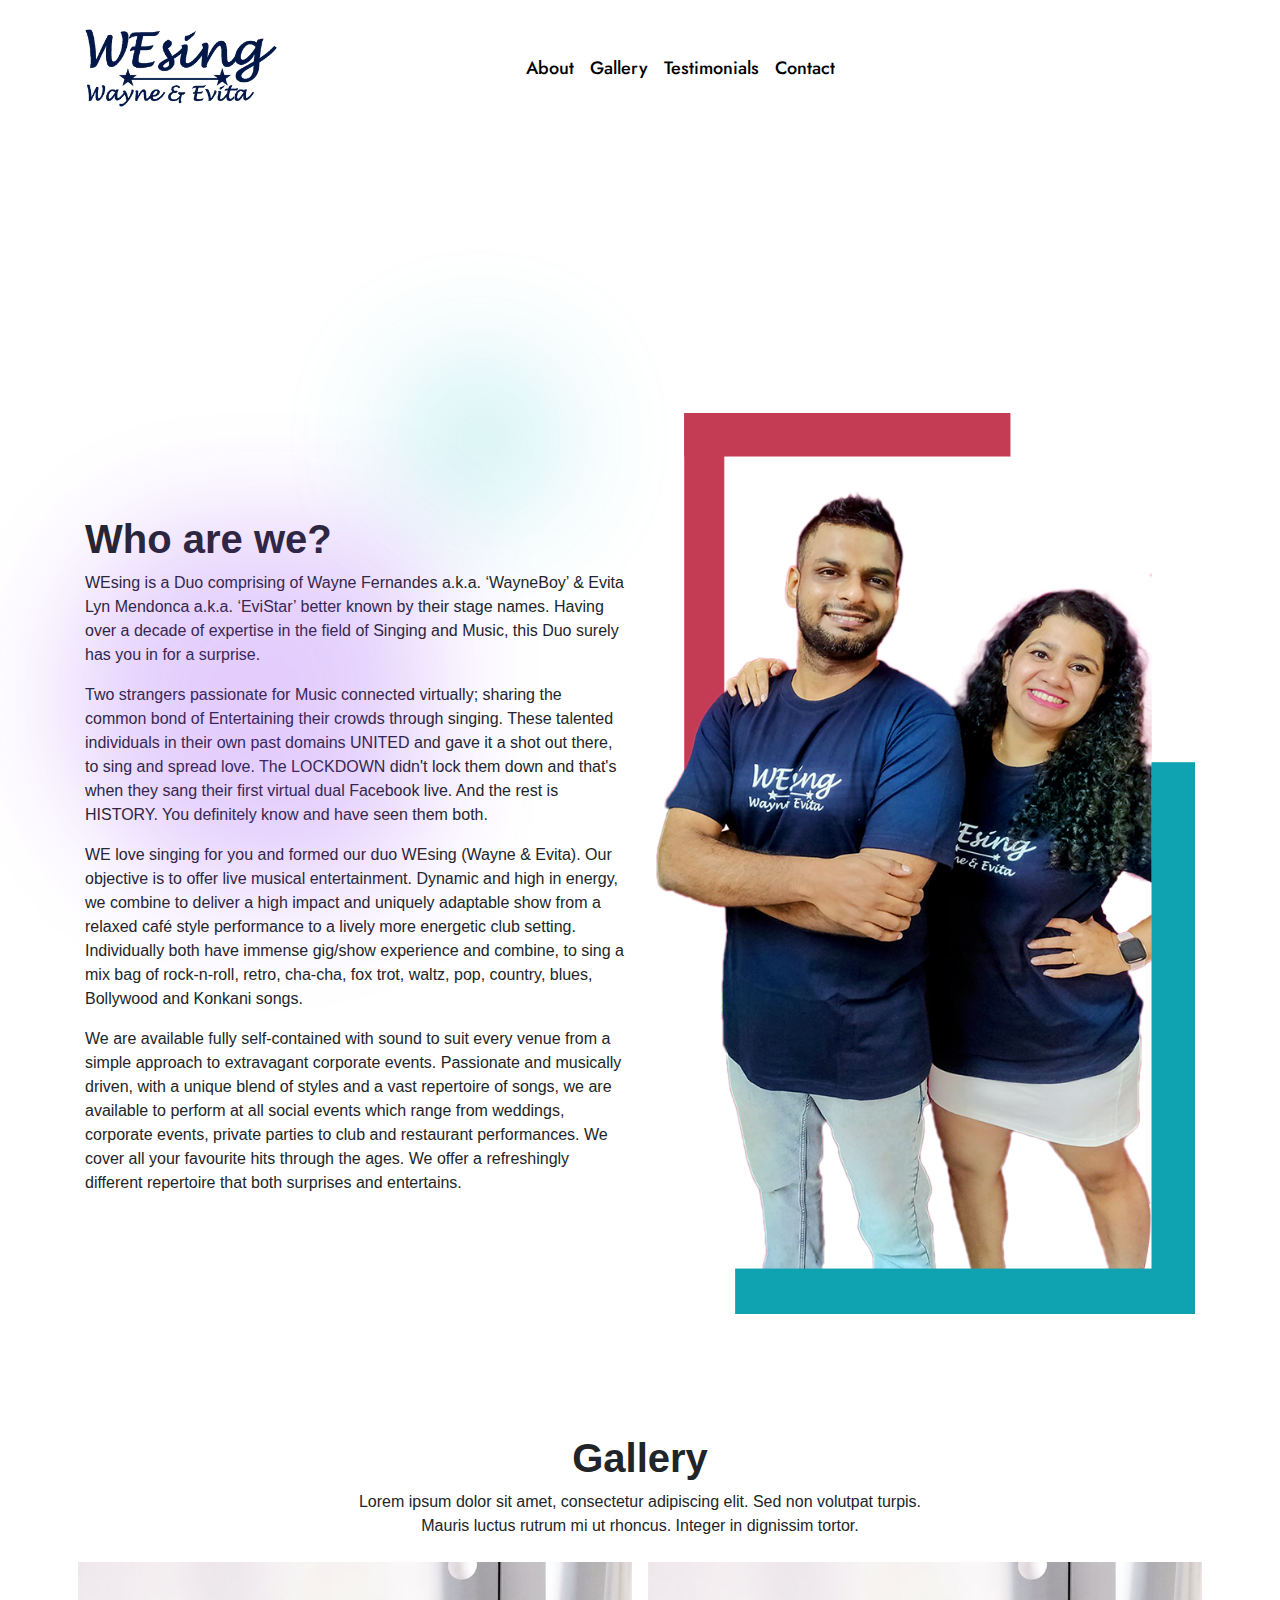
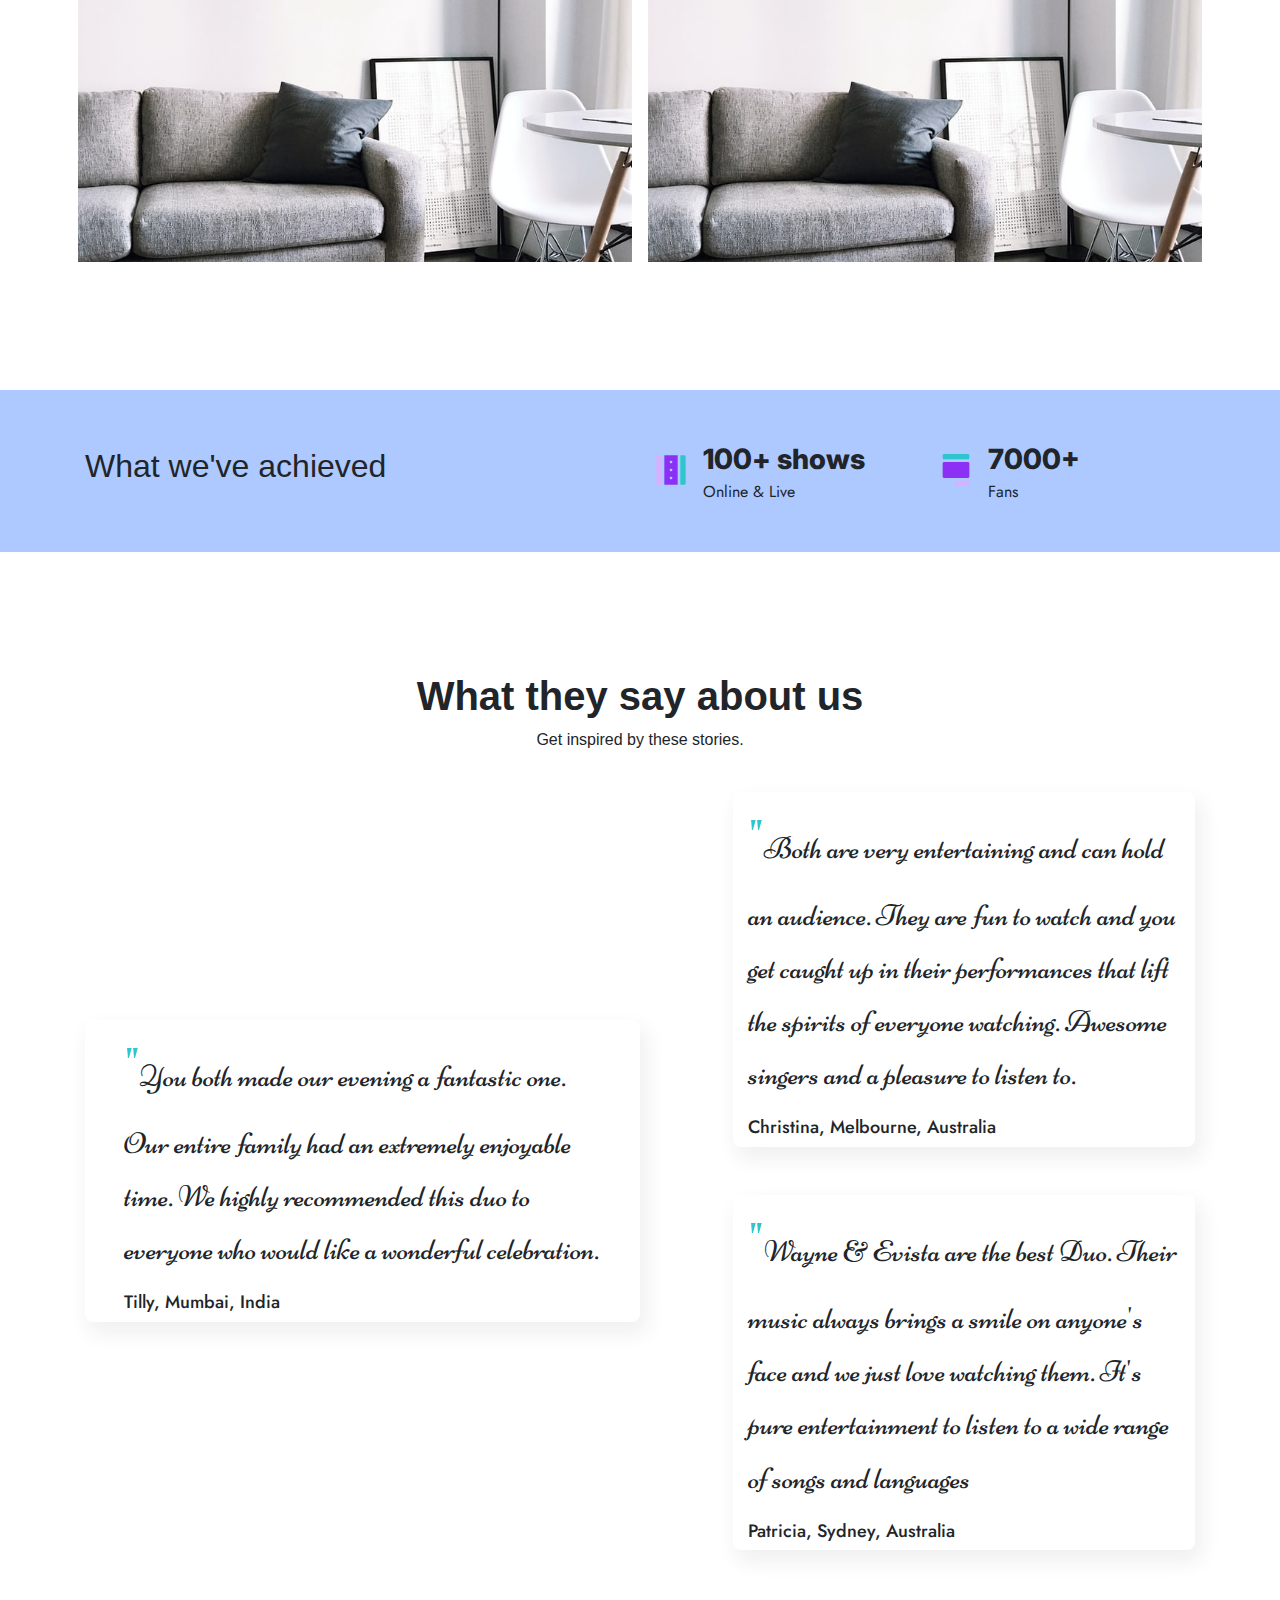
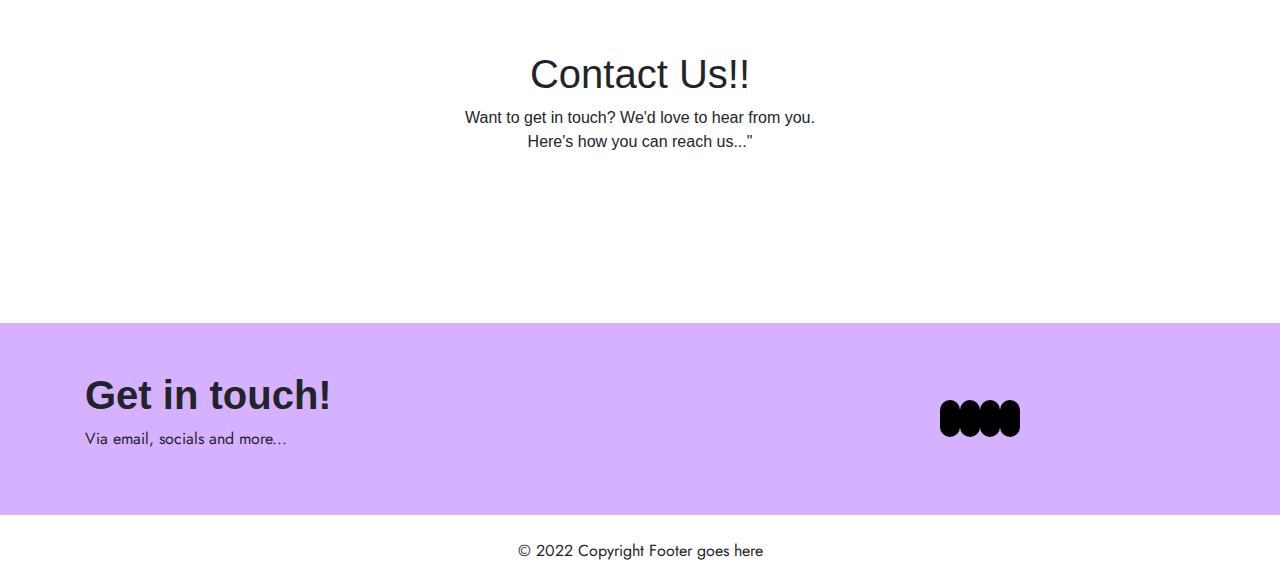
<file: index.html>
<!DOCTYPE html>
<html lang="en">
  <head>
    <meta charset="UTF-8" />
    <meta http-equiv="X-UA-Compatible" content="IE=edge" />
    <meta name="viewport" content="width=device-width, initial-scale=1.0" />
    <title>Wayne & Evita</title>
    <script src="scripts/index.js" defer></script>
    <!-- Css -->
    <link rel="stylesheet" href="css/style.css" />
    <!-- Bootstrap -->
    <link
      rel="stylesheet"
      href="https://cdn.jsdelivr.net/npm/bootstrap@4.0.0/dist/css/bootstrap.min.css"
      integrity="sha384-Gn5384xqQ1aoWXA+058RXPxPg6fy4IWvTNh0E263XmFcJlSAwiGgFAW/dAiS6JXm"
      crossorigin="anonymous"
    />

    <!-- Font Awesome Icons -->
    <link
      rel="stylesheet"
      href="https://cdnjs.cloudflare.com/ajax/libs/font-awesome/6.1.1/css/all.min.css"
      integrity="sha512-KfkfwYDsLkIlwQp6LFnl8zNdLGxu9YAA1QvwINks4PhcElQSvqcyVLLD9aMhXd13uQjoXtEKNosOWaZqXgel0g=="
      crossorigin="anonymous"
      referrerpolicy="no-referrer"
    />
    <!-- Form script -->
    <script type="text/javascript" src="https://app.99inbound.com/99inbound.js"></script>
  </head>
  <body>
    <!-- Navbar -->
    <nav class="navbar navbar-expand-lg navbar-light">
      <div class="container py-3">
        <a class="navbar-brand" href="/">
          <img
            src="images/asset 1_blue-1500w.png"
            alt="Website Logo"
            class="img-fluid"
          />
        </a>
        <button
          class="navbar-toggler"
          type="button"
          data-toggle="collapse"
          data-target="#navbarSupportedContent"
          aria-controls="navbarSupportedContent"
          aria-expanded="false"
          aria-label="Toggle navigation"
        >
          <span class="navbar-toggler-icon"></span>
        </button>

        <div class="collapse navbar-collapse" id="navbarSupportedContent">
          <!-- Centered Element -->

          <ul class="navbar-nav mx-auto">
            <li class="nav-item">
              <a class="nav-link" href="#aboutSection">About</a>
            </li>
            <li class="nav-item">
              <a class="nav-link" href="#gallerySection">Gallery</a>
            </li>
            <li class="nav-item">
              <a class="nav-link" href="#testimonialSection">Testimonials</a>
            </li>
            <li class="nav-item">
              <a class="nav-link" href="#contactForm">Contact</a>
            </li>
          </ul>
          <ul class="nav navbar__socials">
            
            <li class="nav-item">
              <a class="nav-link" href="#contactForm">
                <i class="fa-solid fa-envelope"></i>
              </a>
            </li>
            <li class="nav-item">
              <a class="nav-link" href="https://www.facebook.com/WayneAndEvita" target="_blank" rel="noopener noreferrer">
                <i class="fa-brands fa-facebook"></i>
              </a>
            </li>
            <li class="nav-item">
              <a class="nav-link" href="https://www.youtube.com/channel/UCkJGmMA9x-VezOYNjD4gjDA" target="_blank" rel="noopener noreferrer">
                <i class="fa-brands fa-youtube"></i>
              </a>
            </li>
            <li class="nav-item">
              <a class="nav-link active" href="https://www.instagram.com/wayneandevita/" target="_blank" rel="noopener noreferrer">
                <i class="fa-brands fa-instagram"></i>
              </a>
            </li>


            <!-- Chnage after revision one -->

          </ul>
        </div>
      </div>
    </nav>

    <!-- Background Image Section -->
    <header class="bgSection">
      <!-- Video tag (replace the video if needed) -->
      <video
        playsinline="playsinline"
        autoplay="autoplay"
        muted="muted"
        loop="loop"
        class="w-100"
      >
      <!-- replace this src path -->
        <!-- <source

          src="https://storage.googleapis.com/coverr-main/mp4/Mt_Baker.mp4"
          src = "images/Showreel (low bitrate).mp4"
          type="video/mp4"
        /> -->

        <source
        src = "https://res.cloudinary.com/dvbcg855y/video/upload/v1653583614/Showreel_low_bitrate_da04w1.mp4"
        type="video/mp4"
      />

      </video>
    </header>

    <!-- About Section -->
    <div id="aboutSection" class="aboutSection--colOne">
      <div class="container section_margin">
        <!--Revision One (align-item-center) -->
        <div class="row align-items-center">
          <div class="col-12 col-md-6">
            <h3 class="h-3">Who are we?</h3>
            <p>
              WEsing is a Duo comprising of Wayne Fernandes a.k.a. ‘WayneBoy’ & Evita Lyn Mendonca a.k.a. ‘EviStar’ better known               by their stage names. Having over a decade of expertise in the field of Singing and Music, this Duo surely has you in for a surprise.
            </p>
            <p>
              Two strangers passionate for Music connected virtually; sharing the common bond of Entertaining their crowds through singing. These talented individuals in their own past domains UNITED and gave it a shot out there, to sing and spread love. The LOCKDOWN didn't lock them down and that's when they sang their first virtual dual Facebook live. And the rest is HISTORY. You definitely know and have seen them both.
            </p>
            <p>
              WE love singing for you and formed our duo WEsing (Wayne & Evita). Our objective is to offer live musical entertainment. Dynamic and high in energy, we combine to deliver a high impact and uniquely adaptable show from a relaxed café style performance to a lively more energetic club setting. Individually both have immense gig/show experience and combine, to sing a mix bag of rock-n-roll, retro, cha-cha, fox trot, waltz, pop, country, blues, Bollywood and Konkani songs.
            </p>
            <p>
              We are available fully self-contained with sound to suit every venue from a simple approach to extravagant corporate events. Passionate and musically driven, with a unique blend of styles and a vast repertoire of songs, we are available to perform at all social events which range from weddings, corporate events, private parties to club and restaurant performances. We cover all your favourite hits through the ages. We offer a refreshingly different repertoire that both surprises and entertains.
            </p>

            <img
              src="images/turquoise-circle.svg"
              alt=""
              class="blueCircle d-none d-md-inline-block"
            />
            <img
              src="images/purple-circle.svg"
              alt=""
              class="purpleCicle d-none d-md-inline-block"
            />
          </div>
          <div class="col-12 col-md-6">
            <img
              src="images/WEFrame@0.5x.png"
              alt="who we are Image"
              class="img-fluid"
            />
          </div>
        </div>
      </div>
    </div>

    <!-- gallery Section -->
    <div id="gallerySection" class="section_margin">
      <div class="container">
        <div class="row text-center">
          <div class="col-12">
            <h3 class="h-3">Gallery</h3>
            <p>
              Lorem ipsum dolor sit amet, consectetur adipiscing elit. Sed non
              volutpat turpis. <br class="breaktag" />
              Mauris luctus rutrum mi ut rhoncus. Integer in dignissim tortor.
            </p>
          </div>

          <!-- Four Gallery Images -->
          <div class="col-12 col-md-6 p-2">
            <div class="imageOverlay">
              <img
                src="images/photo-1523755231516-e43fd2e8dca5.jpg"
                alt=""
                class=""
              />
              <div class="imageDetail">
                <h6>Project Title</h6>
                <p>Lorem ipsum dolor sit amet, consectetur adipiscing elit</p>
                <a href=""><button class="btn btn-info">View Image</button></a>
              </div>
            </div>
          </div>
          <div class="col-12 col-md-6 p-2">
            <div class="imageOverlay">
              <img
                src="images/photo-1523755231516-e43fd2e8dca5.jpg"
                alt=""
                class="img-fluid"
              />
              <div class="imageDetail">
                <h6>Project Title</h6>
                <p>Lorem ipsum dolor sit amet, consectetur adipiscing elit</p>
                <a href=""><button class="btn btn-info">View Image</button></a>
              </div>
            </div>
          </div>
        </div>
      </div>
    </div>

    <!-- What we achive Section -->
    <div id="callToActionOne" class="section_margin_custom">
      <div class="container">
        <div class="row align-items-center py-5">
          <div class="col-12 col-lg-6">
            <h2>What we've achieved</h2>
          </div>
          <div class="col-12 col-lg-6 mt-4 mt-md-0">
            <div class="row">
              <div class="col-6">
                <div class="d-flex">
                  <div class="mt-3">
                    <img src="images/05.svg" alt="" />
                  </div>
                  <div>
                    <span
                      ><span class="h-4 mb-5 ml-3">100+ shows</span> <br />
                      <span class="smallText ml-3">Online & Live</span></span
                    >
                  </div>
                </div>
              </div>

              <div class="col-6">
                <div class="d-flex">
                  <div class="mt-3">
                    <img src="images/04.svg" alt="" />
                  </div>
                  <div>
                    <span
                      ><span class="h-4 mb-5 ml-3">7000+</span> <br />
                      <span class="smallText ml-3">Fans</span></span
                    >
                  </div>
                </div>
              </div>

              <!-- <div class="col-6">
                <div class="d-flex">
                   <div class="mt-3">
                    <img src="images/05 (1).svg" alt="" />
                  </div>
                  <div>
                    <span
                      ><span class="h-4 mb-5 ml-3">India & Global Presence</span> <br />
                      <span class="smallText ml-3">Clients</span></span
                    >
                  </div>
                </div>
              </div> -->

              <!-- <div class="col-6">
                <div class="d-flex">
                  <div class="mt-3">
                    <img src="images/05 (1).svg" alt="" />
                  </div>
                  <div>
                    <span
                      ><span class="h-4 mb-5 ml-3">500+</span> <br />
                      <span class="smallText ml-3">Clients</span></span
                    >
                  </div>
                </div>
              </div>

              <div class="col-6">
                <div class="d-flex">
                  <div class="mt-3">
                    <img src="images/07.svg" alt="" />
                  </div>
                  <div>
                    <span
                      ><span class="h-4 mb-5 ml-3">140</span> <br />
                      <span class="smallText ml-3">Countries</span></span
                    >
                  </div>
                </div>
              </div> -->
            </div>
          </div>
        </div>
      </div>
    </div>

    <!-- testimonails Section -->

    <div id="testimonialSection" class="section_margin_custom">
      <div class="container">
        <div class="row text-center">
          <div class="col-12">
            <h3 class="h-3">What they say about us</h3>
            <p>Get inspired by these stories.</p>
          </div>
          <div class="col-12">
            <div class="row w-md-75 mx-auto mt-4 align-items-center">
              <div
                class="col-12 col-md-6 testimony mb-5 mb-md-0"
                style="height: max-content"
              >
                <div class="px-4">
                  <p class="niconne">
                    <span class="quote">"</span>You both made our evening a fantastic one. Our entire family had an extremely enjoyable time.
                    We highly recommended this duo to everyone who would like a wonderful celebration.
                  </p>

                  <div class="testimony__who jost">
                    <h3>Tilly, Mumbai, India</h3>
                    <!-- <p>Vice President, GoPro</p> -->
                  </div>
                </div>
              </div>
              <div class="col-12 col-md-5 offset-md-1">
                <div class="row">
                  <div class="col-12 testimony mb-5 mb-md-0">
                    <p class="niconne">
                      <span class="quote">"</span>Both are very entertaining and can hold an audience. They are fun to watch and you get caught up in their performances that lift the spirits of everyone watching. Awesome singers and a pleasure to listen to.
                    </p>

                    <div class="testimony__who jost">
                      <h3>Christina, Melbourne, Australia</h3>
                      <!-- <p>CEO, Airbnb</p> -->
                    </div>
                  </div>

                  <div class="col-12 testimony mt-md-5">
                    <p class="niconne">
                      <span class="quote">"</span>Wayne & Evista are the best Duo. Their music always brings a smile on anyone's face and we just love watching them. It's pure entertainment to listen to a wide range of songs and languages
                    </p>

                    <div class="testimony__who jost">
                      <h3>Patricia, Sydney, Australia</h3>
                      <!-- <p>Co-Founder, FedEx</p> -->
                    </div>
                  </div>
                </div>
              </div>
            </div>
          </div>
        </div>
      </div>
    </div>
    
    <!-- contact-form -->
    <div class="contact mt-100" id="contactForm">
      <div class="container">
        <div class="text-center my-5">
            <h1>Contact Us!!</h1>
                <p>Want to get in touch? We'd love to hear from you. <br> Here's how you can reach us..."</p>
              </div>
        <div class="row">
           
          <div class="col-md-12">
            <div class="inbound-form-wrapper" id="form_6862" data-path="https://app.99inbound.com/i/41062729-f893-468e-bad9-bc39625a03fb" data-token="g6BqQfHKr0rM5W8P4is1lgtt"></div>
          </div>
        </div>
      </div>
    </div>

    <!-- Call to Action 2 -->
    <div id="contactSection" class="section_margin_custom py-5">
      <div class="container">
        <div class="row align-items-center">
          <div class="col col-md-9">
            <h3 class="h-3">Get in touch!</h3>
            <p class="jost">Via email, socials and more...</p>
          </div>

          <div class="col col-md-3">
            <div class="socials">
              <!-- <a href="#"><i class="fa-brands fa-instagram"></i></a>
              <a href="#"><i class="fa-brands fa-twitter"></i></a>
              <a href="#"><i class="fa-brands fa-youtube"></i></a>
             <a href="#"> <i class="fa-brands fa-twitter"></i></a>
              <a href="#"><i class="fa-solid fa-envelope"></i></a> -->

                <a href="#contactForm">
                  <i class="fa-solid fa-envelope"></i>
                </a>
                <a href="https://www.facebook.com/WayneAndEvita" target="_blank" rel="noopener noreferrer">
                  <i class="fa-brands fa-facebook"></i>
                </a>
                <a href="https://www.youtube.com/channel/UCkJGmMA9x-VezOYNjD4gjDA" target="_blank" rel="noopener noreferrer">
                  <i class="fa-brands fa-youtube"></i>
                </a>
                <a href="https://www.instagram.com/wayneandevita/" target="_blank" rel="noopener noreferrer">
                  <i class="fa-brands fa-instagram"></i>
                </a>
            </div>
          </div>
        </div>
      </div>
    </div>

    <!-- Footer -->
    <footer class="footer_main mt-4">
      <div class="container">
        <div class="row">
          <!-- It was 10 before (revision one) -->
          <div class="col col-md-12 text-center">
            <p class="jost">© 2022 Copyright Footer goes here</p>
          </div>

          <!-- They was social media icons here before revision -->
          <!-- <div class="col col-md-2"></div> -->
        </div>
      </div>
    </footer>
    <!-- Bootstrap Files -->
    <script
      src="https://code.jquery.com/jquery-3.2.1.slim.min.js"
      integrity="sha384-KJ3o2DKtIkvYIK3UENzmM7KCkRr/rE9/Qpg6aAZGJwFDMVNA/GpGFF93hXpG5KkN"
      crossorigin="anonymous"
    ></script>
    <script
      src="https://cdn.jsdelivr.net/npm/popper.js@1.12.9/dist/umd/popper.min.js"
      integrity="sha384-ApNbgh9B+Y1QKtv3Rn7W3mgPxhU9K/ScQsAP7hUibX39j7fakFPskvXusvfa0b4Q"
      crossorigin="anonymous"
    ></script>
    <script
      src="https://cdn.jsdelivr.net/npm/bootstrap@4.0.0/dist/js/bootstrap.min.js"
      integrity="sha384-JZR6Spejh4U02d8jOt6vLEHfe/JQGiRRSQQxSfFWpi1MquVdAyjUar5+76PVCmYl"
      crossorigin="anonymous"
    ></script>
    <script src="scripts/index.js"></script>
  </body>
</html>
</file>
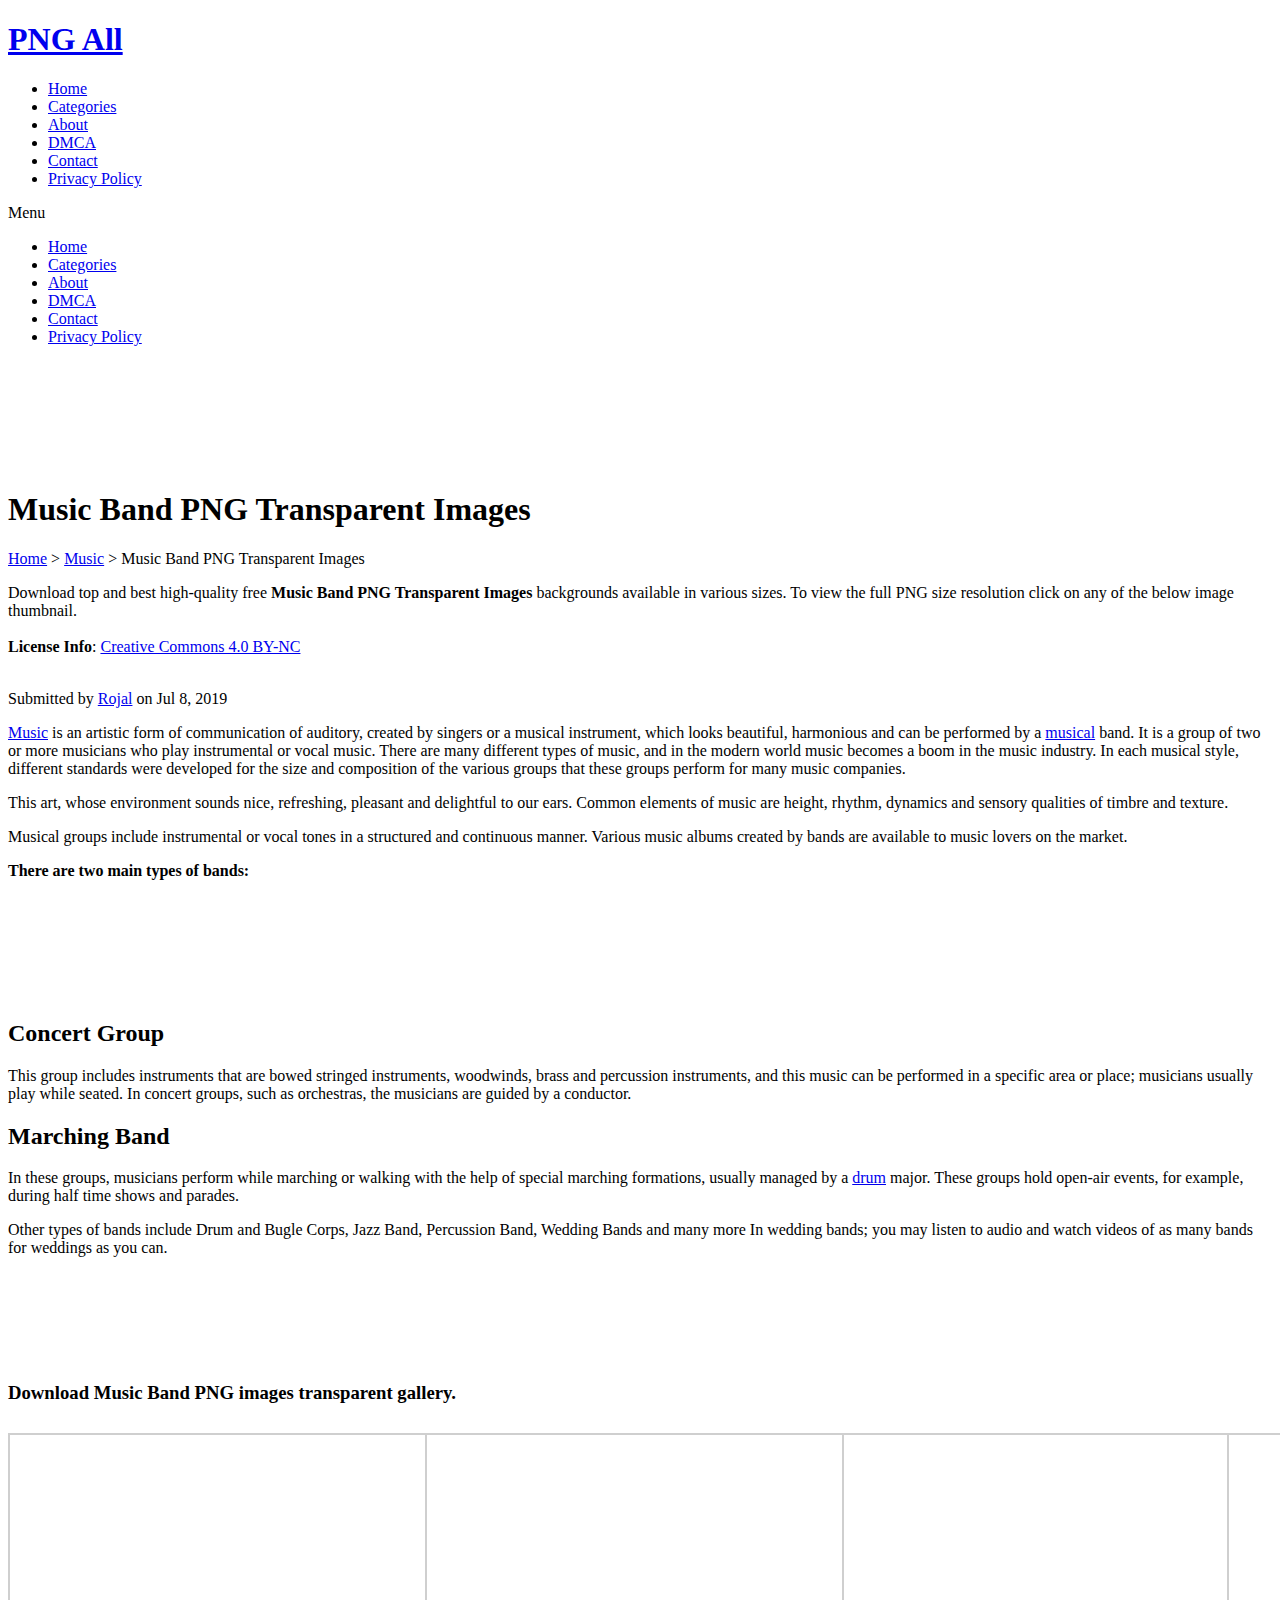
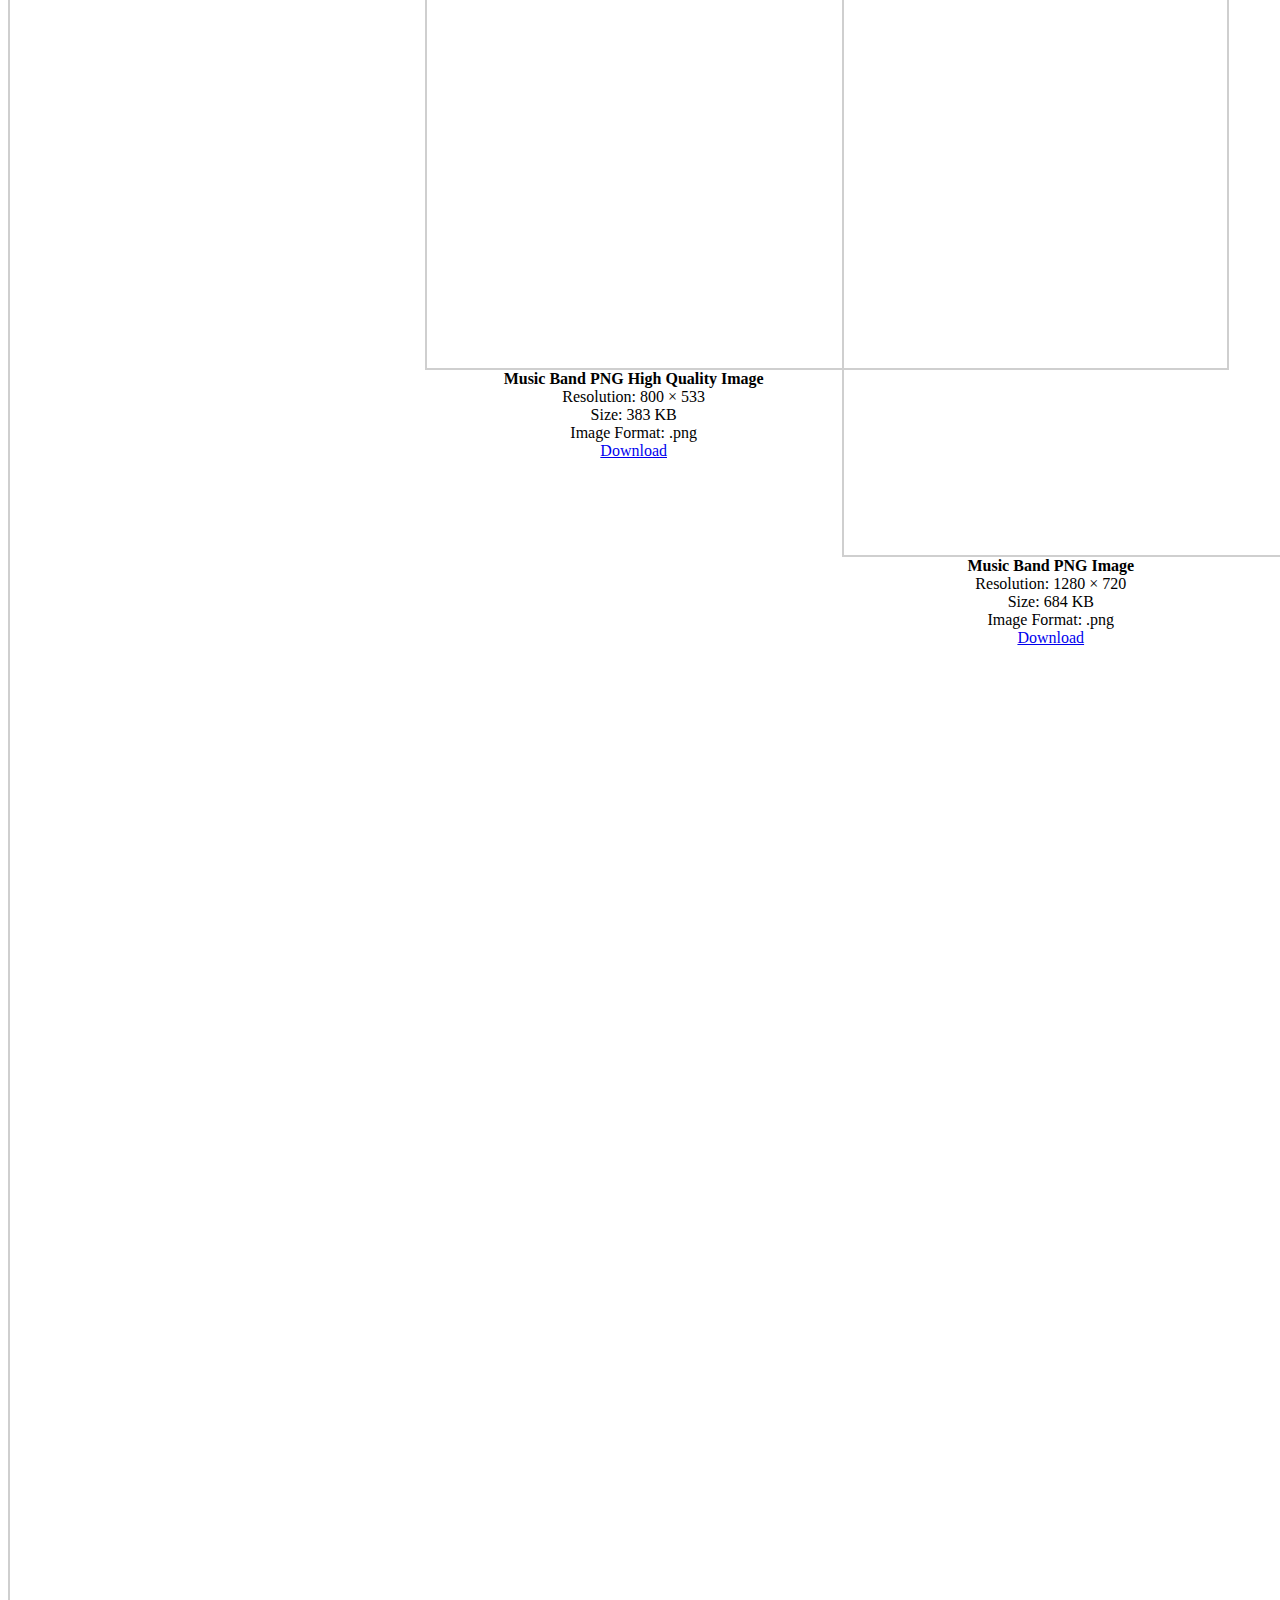
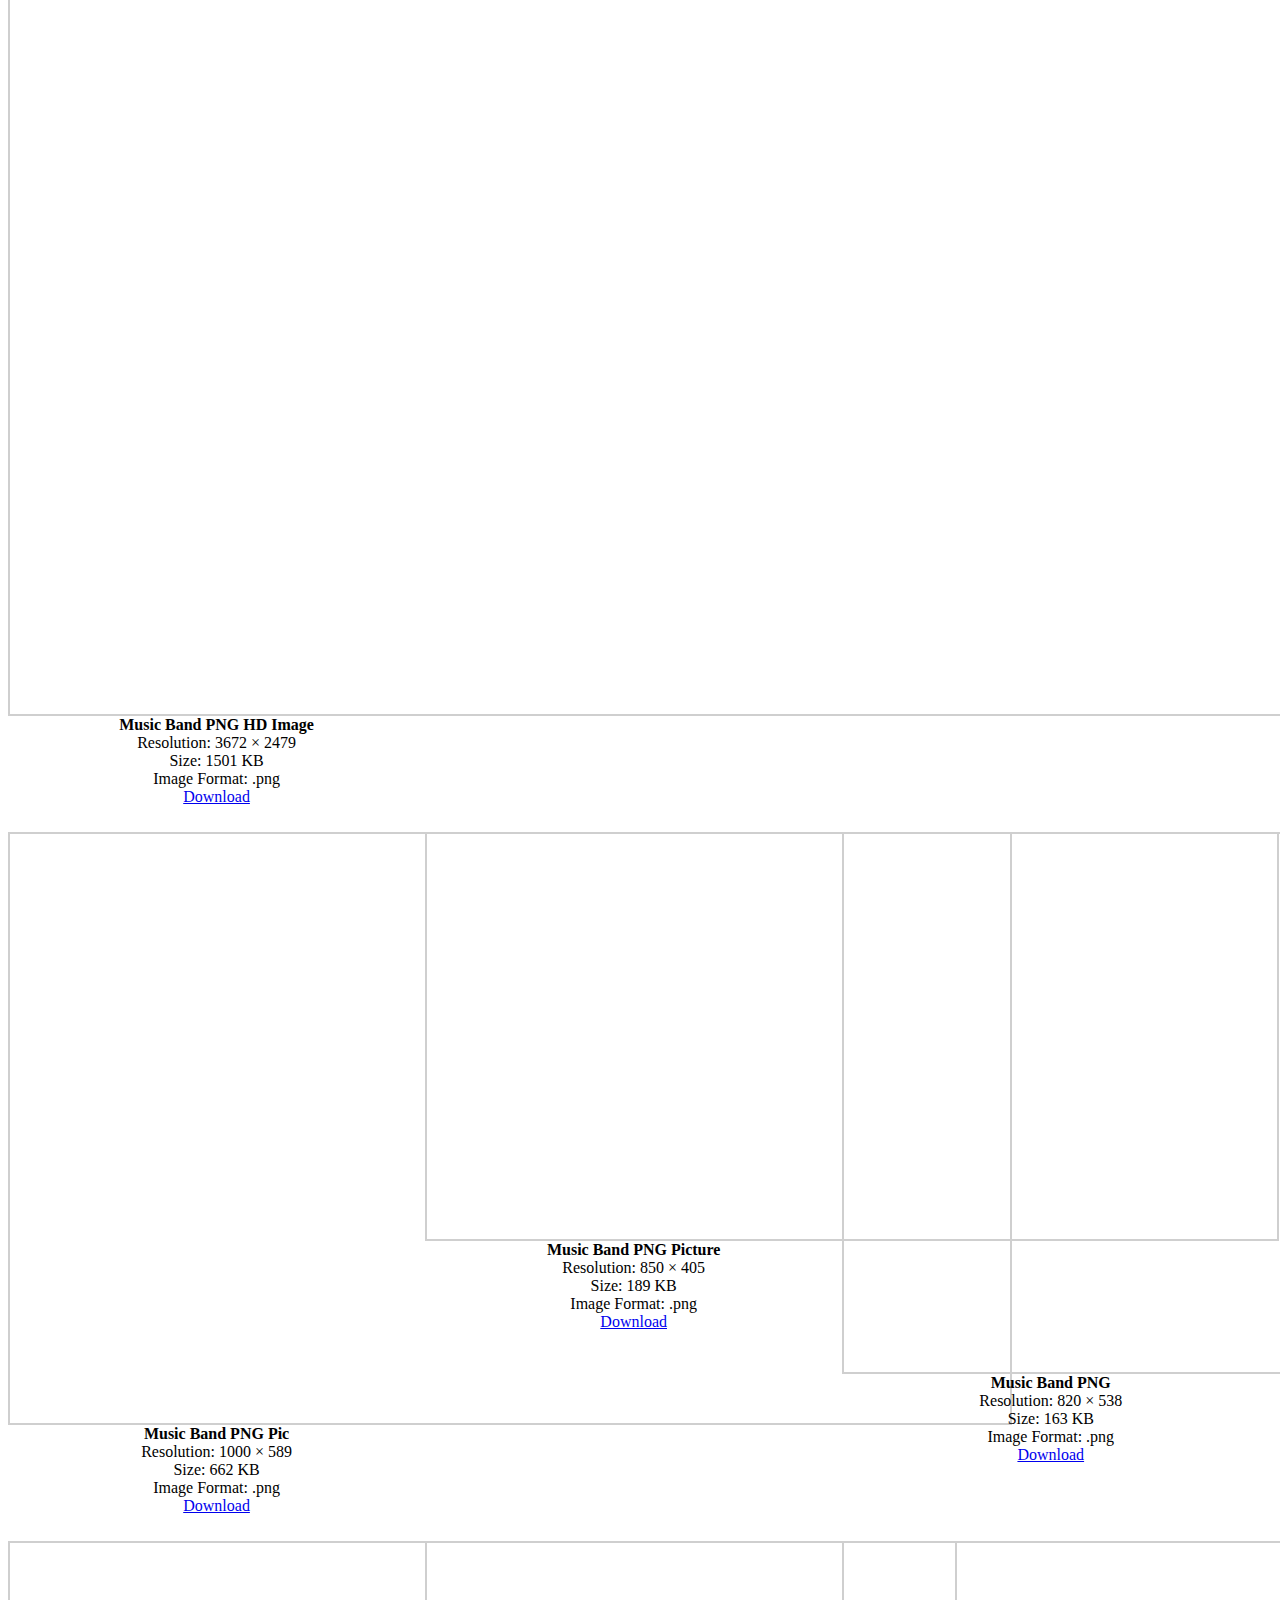
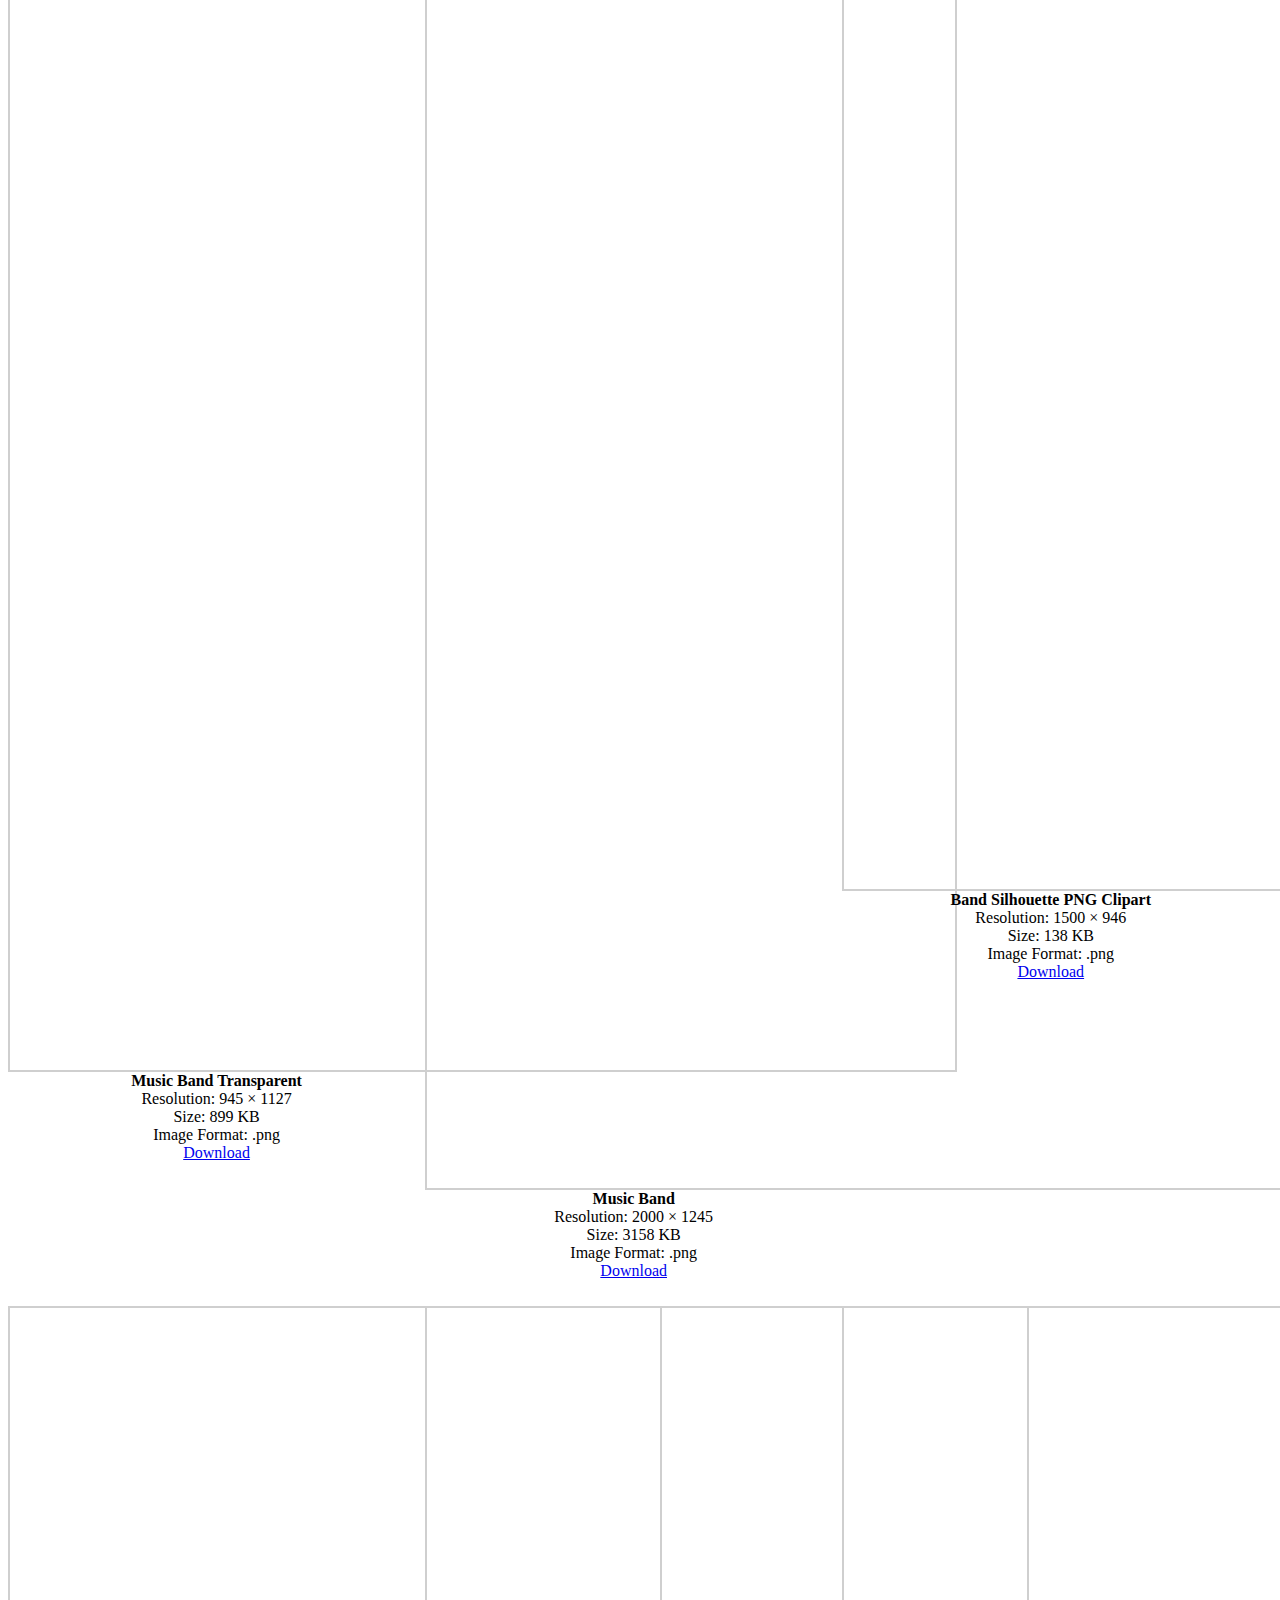
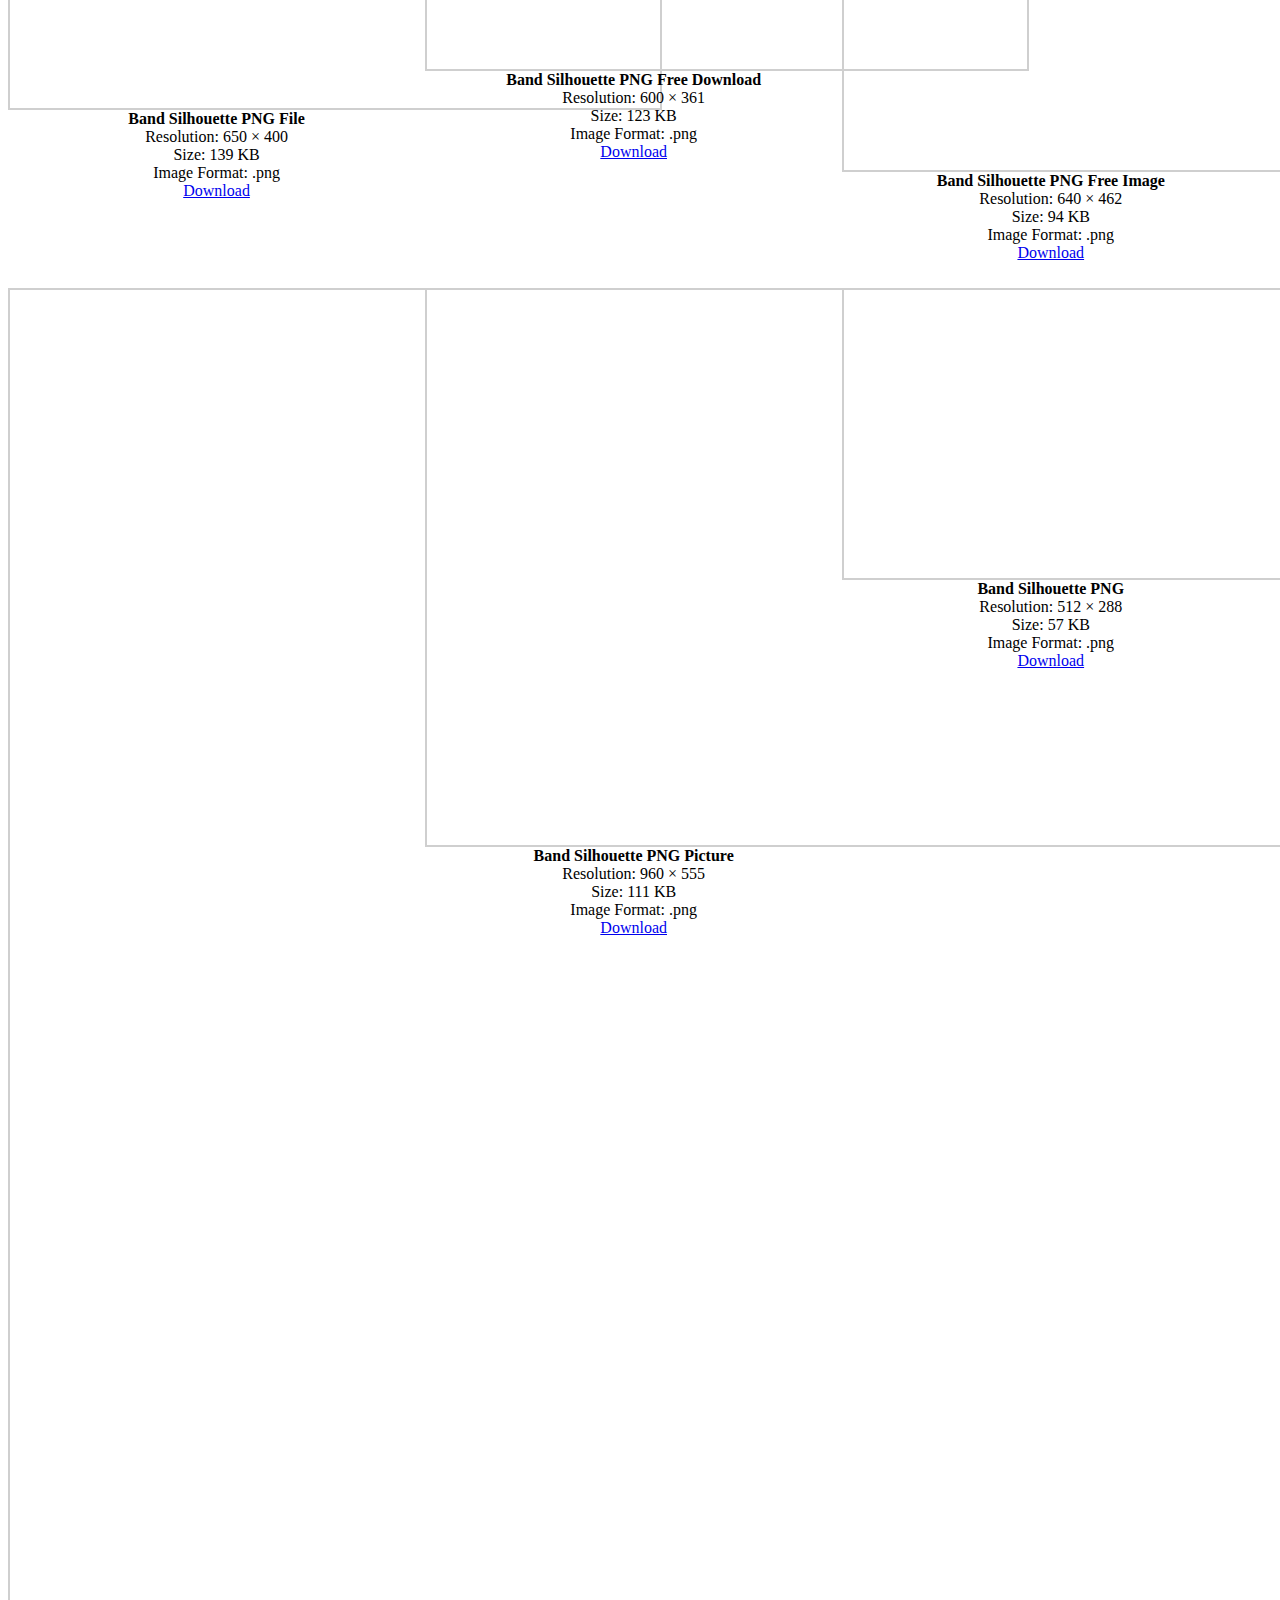
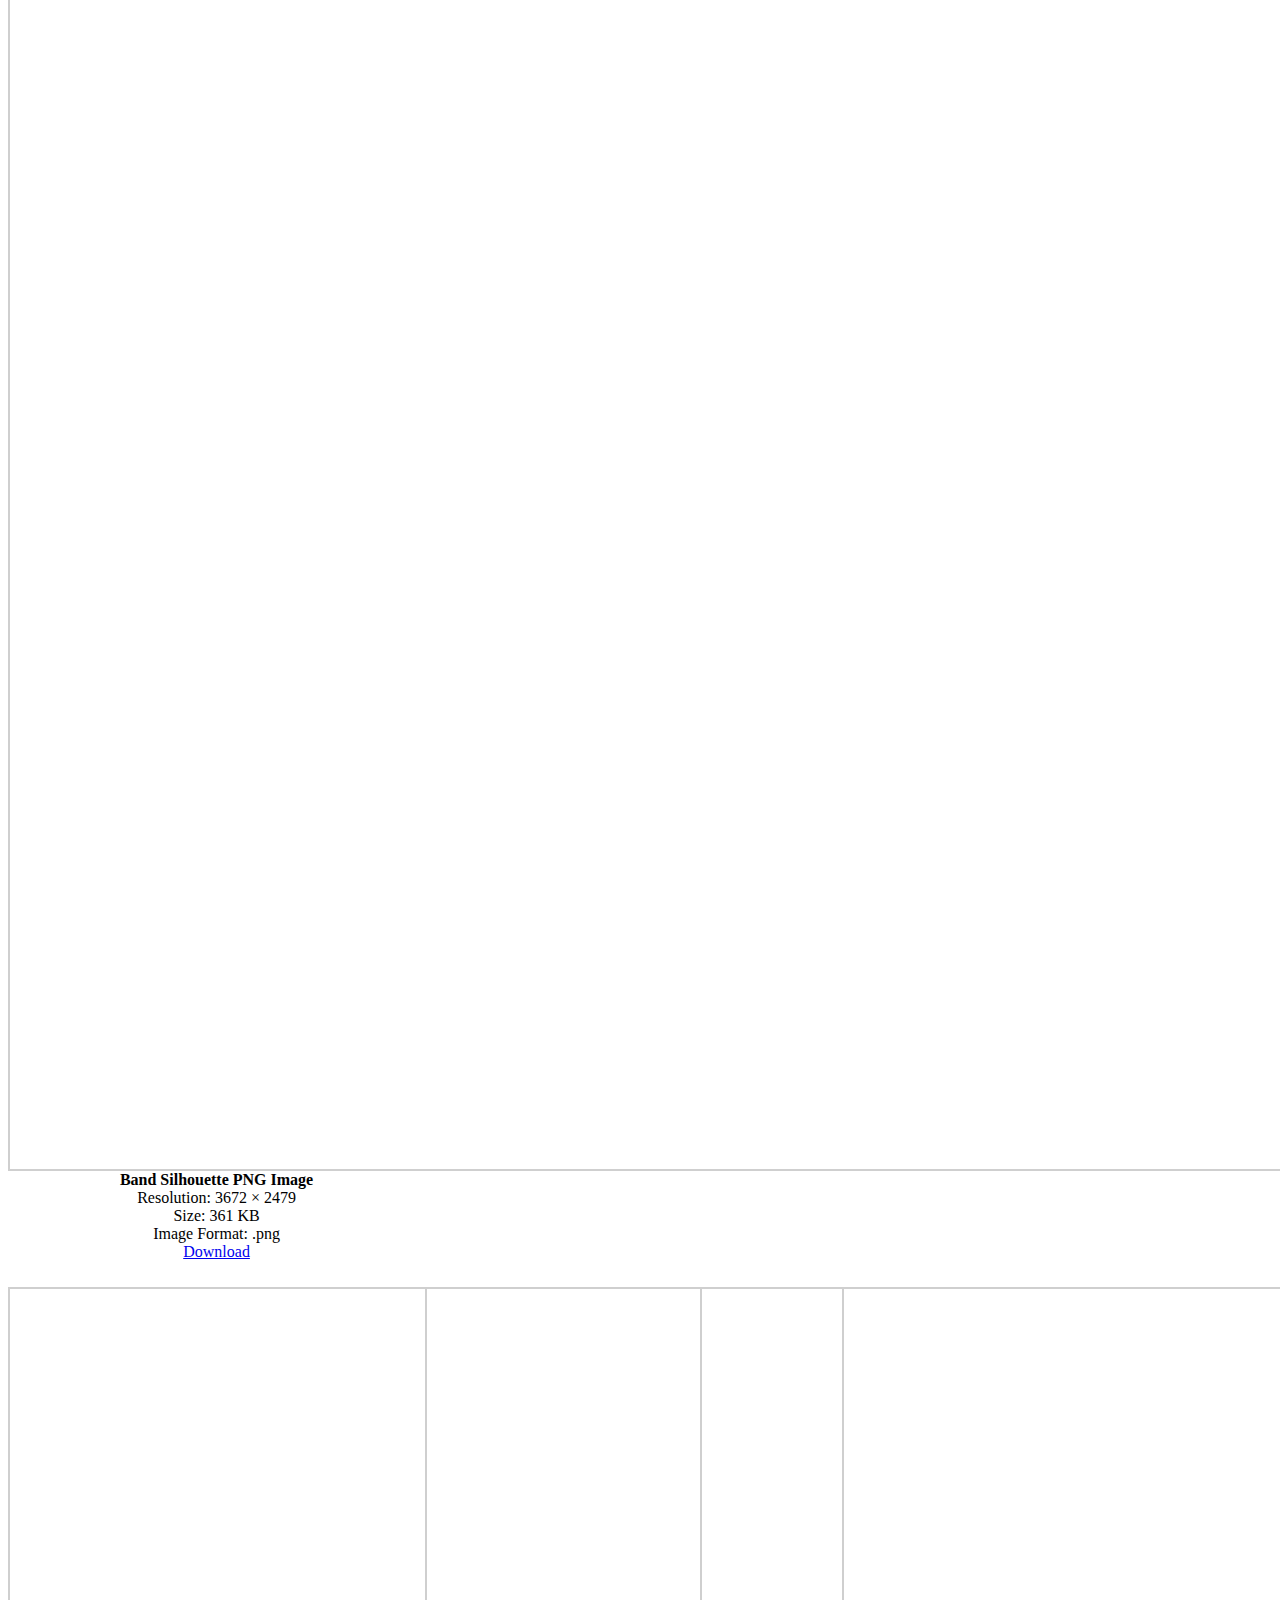
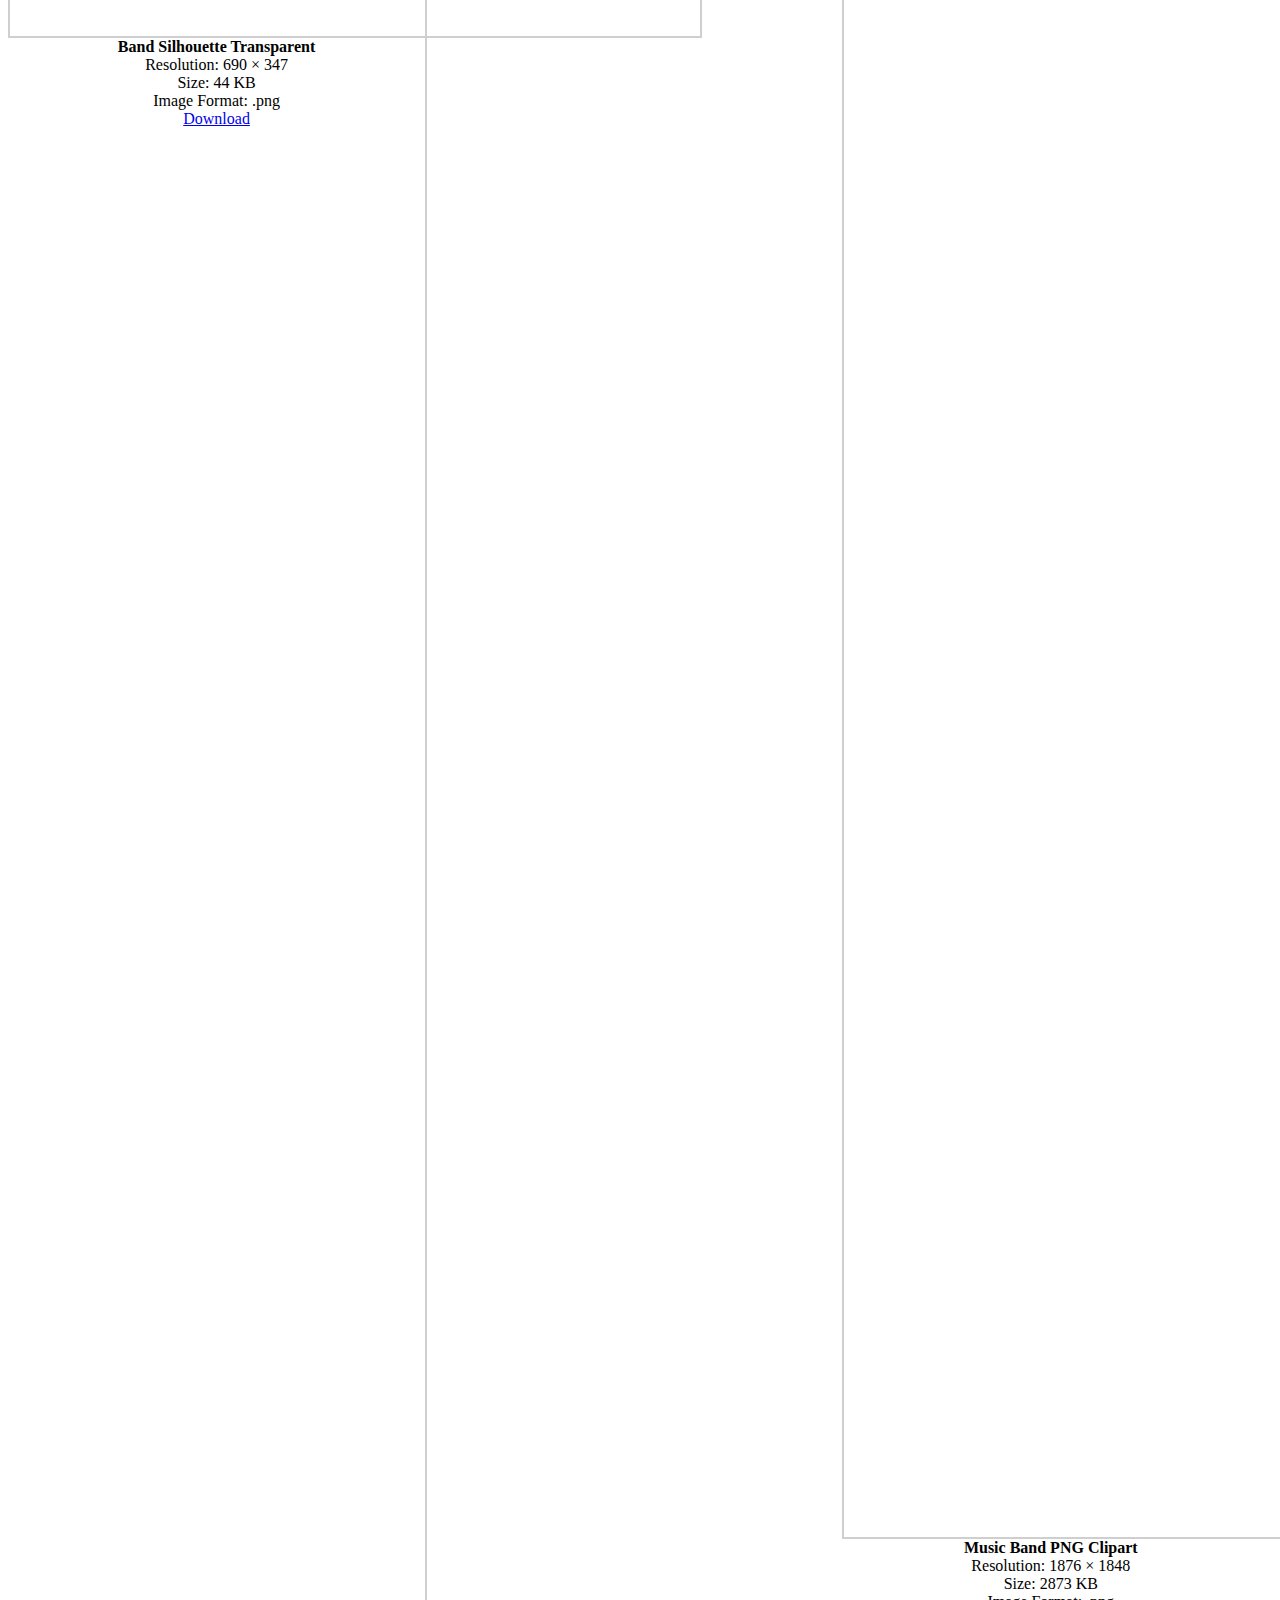
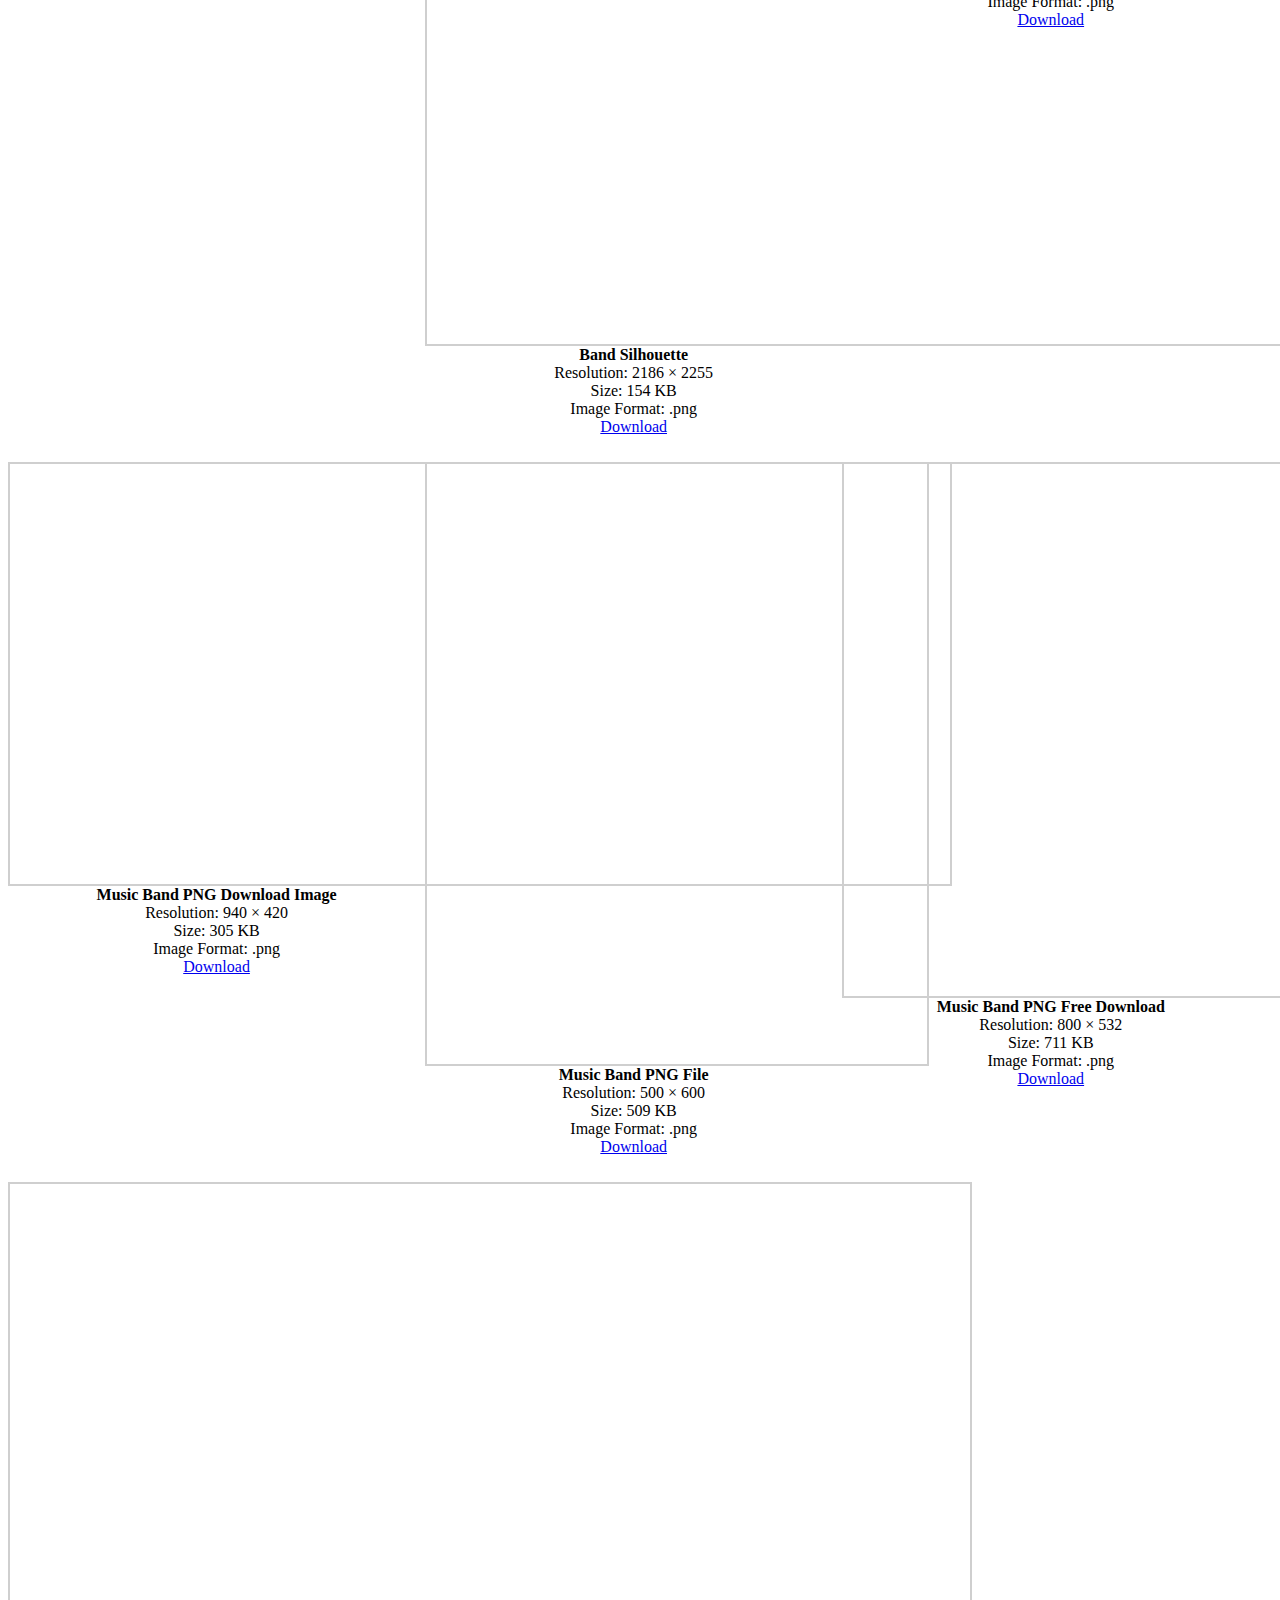
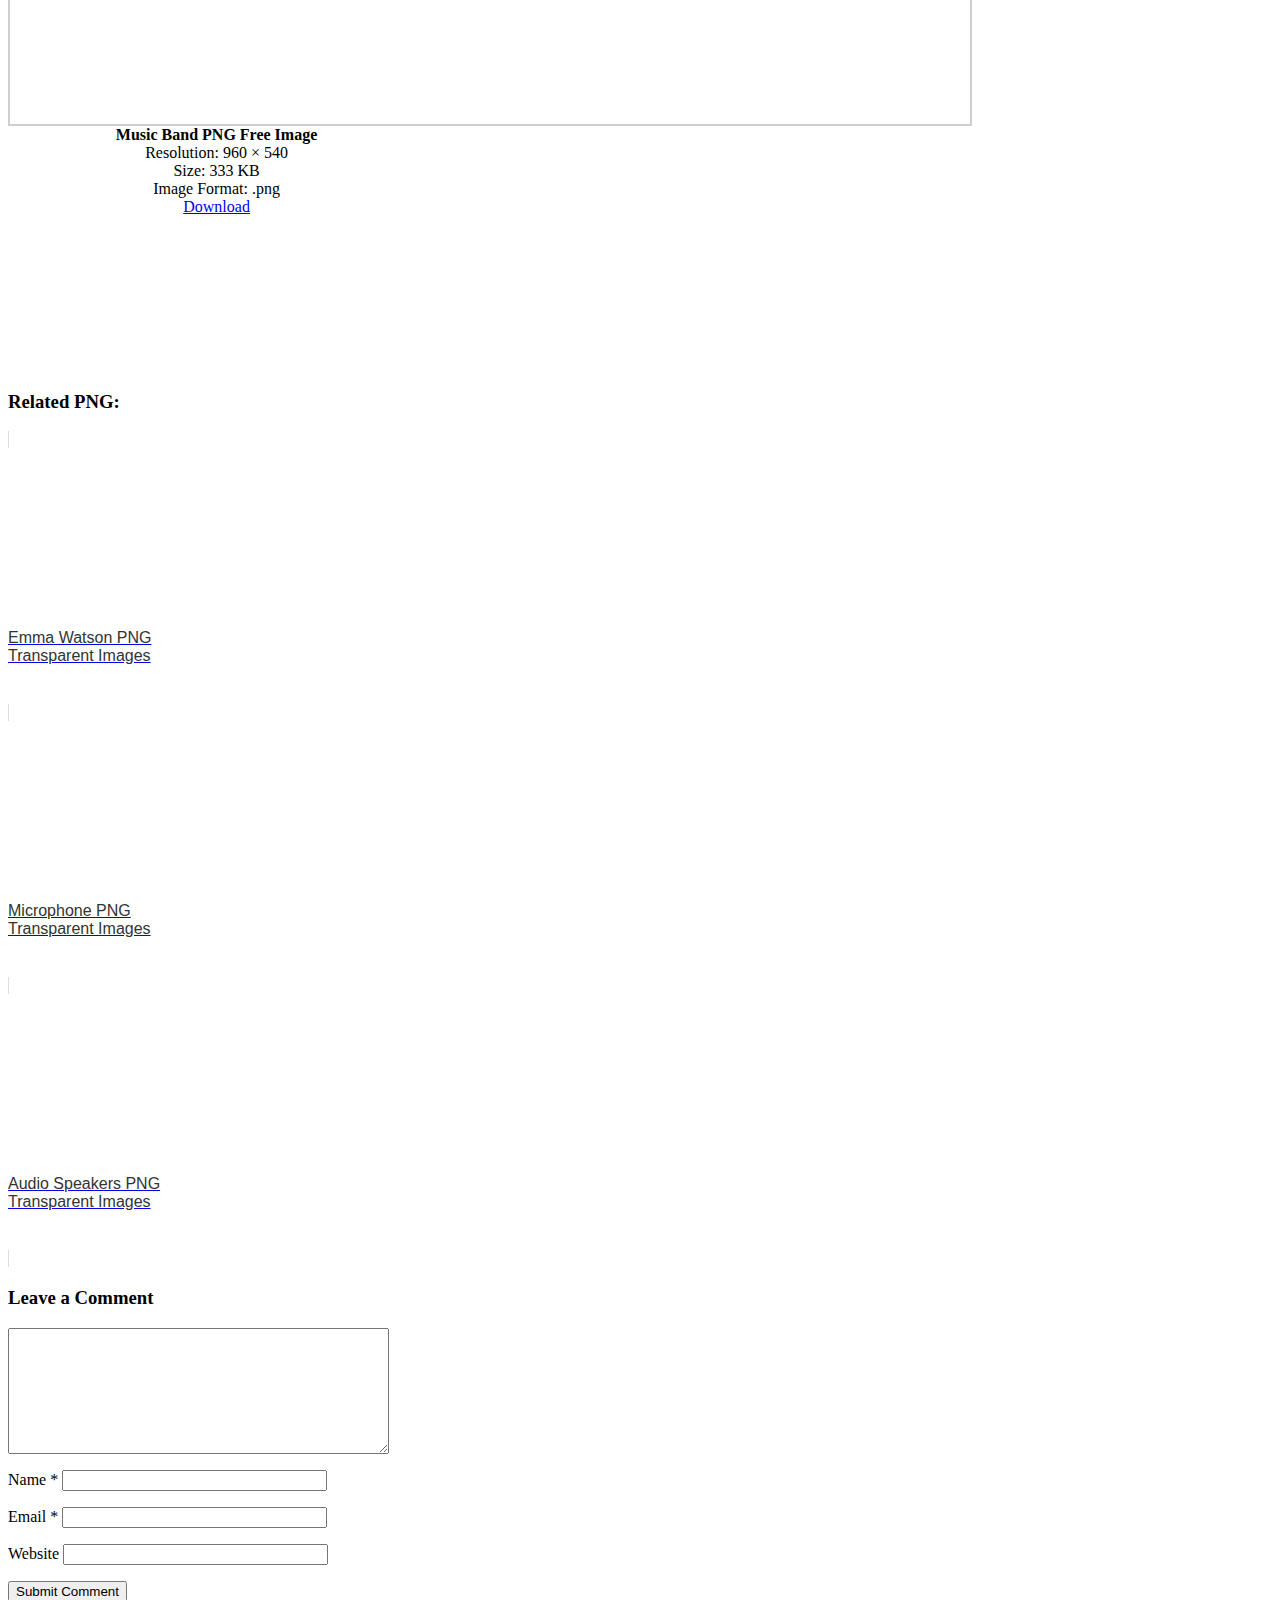
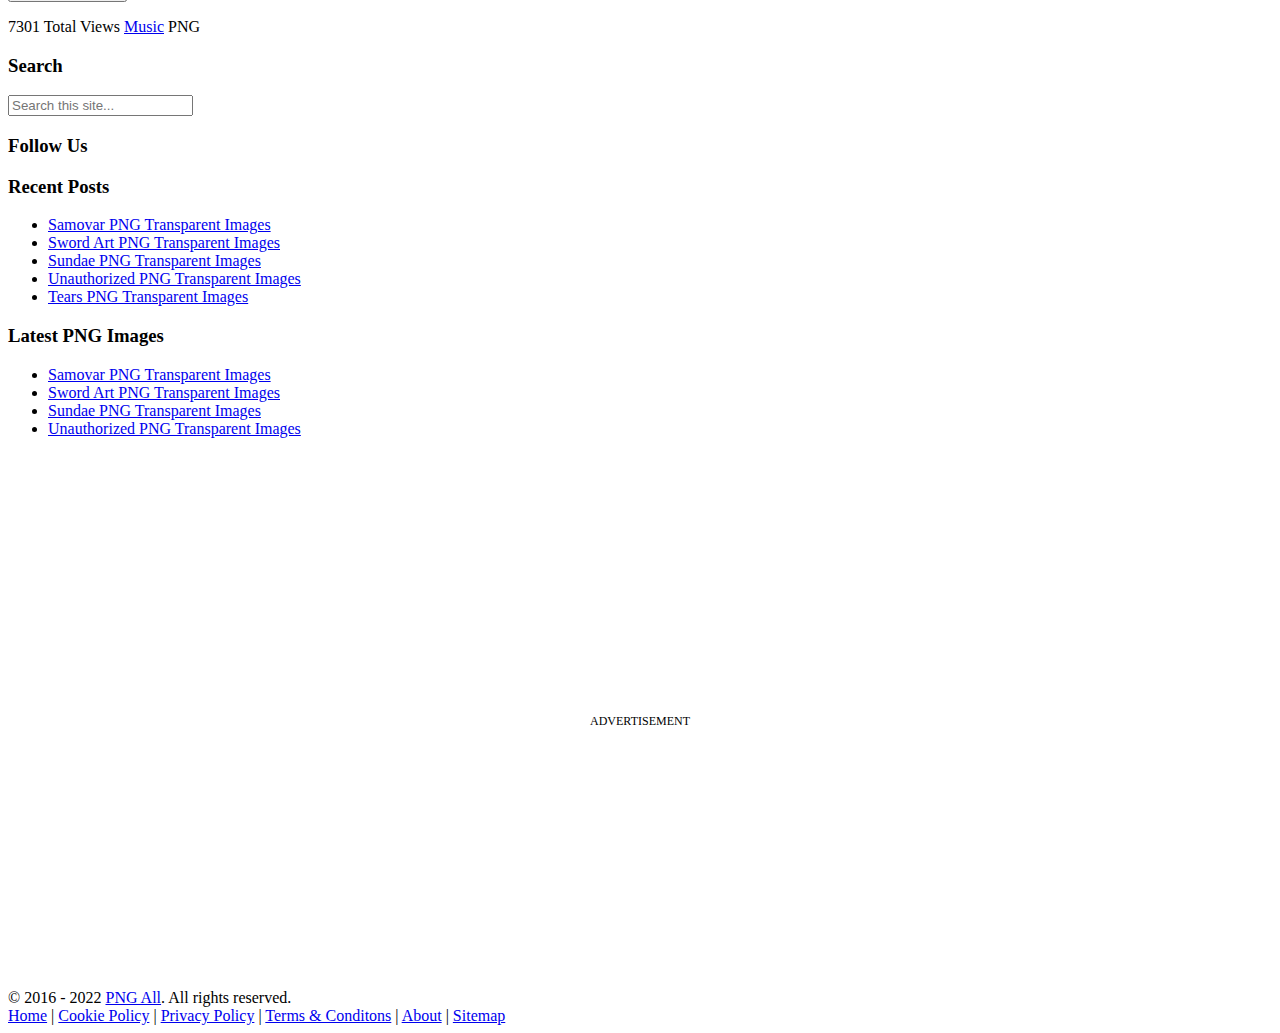
<file: images/music-band-png.html>
<!DOCTYPE html PUBLIC "-//W3C//DTD XHTML 1.0 Transitional//EN" "https://www.w3.org/TR/xhtml1/DTD/xhtml1-transitional.dtd">
<html xmlns="https://www.w3.org/1999/xhtml" lang="en-US" xml:lang="en-US" prefix="og: http://ogp.me/ns# fb: http://ogp.me/ns/fb#">
<head><script>if(navigator.userAgent.match(/MSIE|Internet Explorer/i)||navigator.userAgent.match(/Trident\/7\..*?rv:11/i)){var href=document.location.href;if(!href.match(/[?&]nowprocket/)){if(href.indexOf("?")==-1){if(href.indexOf("#")==-1){document.location.href=href+"?nowprocket=1"}else{document.location.href=href.replace("#","?nowprocket=1#")}}else{if(href.indexOf("#")==-1){document.location.href=href+"&nowprocket=1"}else{document.location.href=href.replace("#","&nowprocket=1#")}}}}</script><script>class RocketLazyLoadScripts{constructor(e){this.triggerEvents=e,this.eventOptions={passive:!0},this.userEventListener=this.triggerListener.bind(this),this.delayedScripts={normal:[],async:[],defer:[]},this.allJQueries=[]}_addUserInteractionListener(e){this.triggerEvents.forEach((t=>window.addEventListener(t,e.userEventListener,e.eventOptions)))}_removeUserInteractionListener(e){this.triggerEvents.forEach((t=>window.removeEventListener(t,e.userEventListener,e.eventOptions)))}triggerListener(){this._removeUserInteractionListener(this),"loading"===document.readyState?document.addEventListener("DOMContentLoaded",this._loadEverythingNow.bind(this)):this._loadEverythingNow()}async _loadEverythingNow(){this._delayEventListeners(),this._delayJQueryReady(this),this._handleDocumentWrite(),this._registerAllDelayedScripts(),this._preloadAllScripts(),await this._loadScriptsFromList(this.delayedScripts.normal),await this._loadScriptsFromList(this.delayedScripts.defer),await this._loadScriptsFromList(this.delayedScripts.async),await this._triggerDOMContentLoaded(),await this._triggerWindowLoad(),window.dispatchEvent(new Event("rocket-allScriptsLoaded"))}_registerAllDelayedScripts(){document.querySelectorAll("script[type=rocketlazyloadscript]").forEach((e=>{e.hasAttribute("src")?e.hasAttribute("async")&&!1!==e.async?this.delayedScripts.async.push(e):e.hasAttribute("defer")&&!1!==e.defer||"module"===e.getAttribute("data-rocket-type")?this.delayedScripts.defer.push(e):this.delayedScripts.normal.push(e):this.delayedScripts.normal.push(e)}))}async _transformScript(e){return await this._requestAnimFrame(),new Promise((t=>{const n=document.createElement("script");let i;[...e.attributes].forEach((e=>{let t=e.nodeName;"type"!==t&&("data-rocket-type"===t&&(t="type",i=e.nodeValue),n.setAttribute(t,e.nodeValue))})),e.hasAttribute("src")&&this._isValidScriptType(i)?(n.addEventListener("load",t),n.addEventListener("error",t)):(n.text=e.text,t()),e.parentNode.replaceChild(n,e)}))}_isValidScriptType(e){return!e||""===e||"string"==typeof e&&["text/javascript","text/x-javascript","text/ecmascript","text/jscript","application/javascript","application/x-javascript","application/ecmascript","application/jscript","module"].includes(e.toLowerCase())}async _loadScriptsFromList(e){const t=e.shift();return t?(await this._transformScript(t),this._loadScriptsFromList(e)):Promise.resolve()}_preloadAllScripts(){var e=document.createDocumentFragment();[...this.delayedScripts.normal,...this.delayedScripts.defer,...this.delayedScripts.async].forEach((t=>{const n=t.getAttribute("src");if(n){const t=document.createElement("link");t.href=n,t.rel="preload",t.as="script",e.appendChild(t)}})),document.head.appendChild(e)}_delayEventListeners(){let e={};function t(t,n){!function(t){function n(n){return e[t].eventsToRewrite.indexOf(n)>=0?"rocket-"+n:n}e[t]||(e[t]={originalFunctions:{add:t.addEventListener,remove:t.removeEventListener},eventsToRewrite:[]},t.addEventListener=function(){arguments[0]=n(arguments[0]),e[t].originalFunctions.add.apply(t,arguments)},t.removeEventListener=function(){arguments[0]=n(arguments[0]),e[t].originalFunctions.remove.apply(t,arguments)})}(t),e[t].eventsToRewrite.push(n)}function n(e,t){let n=e[t];Object.defineProperty(e,t,{get:()=>n||function(){},set(i){e["rocket"+t]=n=i}})}t(document,"DOMContentLoaded"),t(window,"DOMContentLoaded"),t(window,"load"),t(window,"pageshow"),t(document,"readystatechange"),n(document,"onreadystatechange"),n(window,"onload"),n(window,"onpageshow")}_delayJQueryReady(e){let t=window.jQuery;Object.defineProperty(window,"jQuery",{get:()=>t,set(n){if(n&&n.fn&&!e.allJQueries.includes(n)){n.fn.ready=n.fn.init.prototype.ready=function(t){e.domReadyFired?t.bind(document)(n):document.addEventListener("rocket-DOMContentLoaded",(()=>t.bind(document)(n)))};const t=n.fn.on;n.fn.on=n.fn.init.prototype.on=function(){if(this[0]===window){function e(e){return e.split(" ").map((e=>"load"===e||0===e.indexOf("load.")?"rocket-jquery-load":e)).join(" ")}"string"==typeof arguments[0]||arguments[0]instanceof String?arguments[0]=e(arguments[0]):"object"==typeof arguments[0]&&Object.keys(arguments[0]).forEach((t=>{delete Object.assign(arguments[0],{[e(t)]:arguments[0][t]})[t]}))}return t.apply(this,arguments),this},e.allJQueries.push(n)}t=n}})}async _triggerDOMContentLoaded(){this.domReadyFired=!0,await this._requestAnimFrame(),document.dispatchEvent(new Event("rocket-DOMContentLoaded")),await this._requestAnimFrame(),window.dispatchEvent(new Event("rocket-DOMContentLoaded")),await this._requestAnimFrame(),document.dispatchEvent(new Event("rocket-readystatechange")),await this._requestAnimFrame(),document.rocketonreadystatechange&&document.rocketonreadystatechange()}async _triggerWindowLoad(){await this._requestAnimFrame(),window.dispatchEvent(new Event("rocket-load")),await this._requestAnimFrame(),window.rocketonload&&window.rocketonload(),await this._requestAnimFrame(),this.allJQueries.forEach((e=>e(window).trigger("rocket-jquery-load"))),window.dispatchEvent(new Event("rocket-pageshow")),await this._requestAnimFrame(),window.rocketonpageshow&&window.rocketonpageshow()}_handleDocumentWrite(){const e=new Map;document.write=document.writeln=function(t){const n=document.currentScript;n||console.error("WPRocket unable to document.write this: "+t);const i=document.createRange(),r=n.parentElement;let a=e.get(n);void 0===a&&(a=n.nextSibling,e.set(n,a));const o=document.createDocumentFragment();i.setStart(o,0),o.appendChild(i.createContextualFragment(t)),r.insertBefore(o,a)}}async _requestAnimFrame(){return new Promise((e=>requestAnimationFrame(e)))}static run(){const e=new RocketLazyLoadScripts(["keydown","mousemove","touchmove","touchstart","touchend","wheel"]);e._addUserInteractionListener(e)}}RocketLazyLoadScripts.run();
</script>
<meta http-equiv="Content-Type" content="text/html" charset="UTF-8" />
<meta name="viewport" content="width=device-width, initial-scale=1, maximum-scale=1">
	
<title>Music Band PNG Transparent Images | PNG All</title><link rel="stylesheet" href="https://www.pngall.com/wp-content/cache/min/1/d20ab337fc160f4ccf4de21f4205ef0a.css" media="all" data-minify="1" />
<link rel="profile" href="https://gmpg.org/xfn/11" />
<link rel="alternate" type="application/rss+xml" title="PNG All RSS Feed" href="https://www.pngall.com/feed" />
<link rel="alternate" type="application/atom+xml" title="PNG All Atom Feed" href="https://www.pngall.com/feed/atom" />
<link rel="icon" href="/favicon.ico" type="image/x-icon" />

<link rel="pingback" href="https://www.pngall.com/xmlrpc.php" />
<!--[if lt IE 9]>
	<script src="https://www.pngall.com/wp-content/themes/boxes/js/css3-mediaqueries.js"></script>
<![endif]-->

<!--[if lt IE 7]>
	<link rel="stylesheet" href="https://www.pngall.com/wp-content/themes/boxes/css/font-awesome-ie7.min.css">
<![endif]-->
<meta name='robots' content='max-image-preview:large' />

<meta name="description"  content="Music is an artistic form of communication of auditory, created by singers or a musical instrument, which looks beautiful, harmonious and can be performed by a" />

<meta name="keywords"  content="music" />

<script type="application/ld+json" class="aioseop-schema">{"@context":"https://schema.org","@graph":[{"@type":"Organization","@id":"https://www.pngall.com/#organization","url":"https://www.pngall.com/","name":"PNG All","sameAs":[]},{"@type":"WebSite","@id":"https://www.pngall.com/#website","url":"https://www.pngall.com/","name":"PNG All","publisher":{"@id":"https://www.pngall.com/#organization"}},{"@type":"WebPage","@id":"https://www.pngall.com/music-band-png#webpage","url":"https://www.pngall.com/music-band-png","inLanguage":"en-US","name":"Music Band PNG Transparent Images","isPartOf":{"@id":"https://www.pngall.com/#website"},"breadcrumb":{"@id":"https://www.pngall.com/music-band-png#breadcrumblist"},"image":{"@type":"ImageObject","@id":"https://www.pngall.com/music-band-png#primaryimage","url":"https://www.pngall.com/wp-content/uploads/3/Music-Band-PNG-HD-Image.png","width":3672,"height":2479},"primaryImageOfPage":{"@id":"https://www.pngall.com/music-band-png#primaryimage"},"datePublished":"2019-07-08T07:24:55+00:00","dateModified":"2019-07-08T07:24:55+00:00"},{"@type":"Article","@id":"https://www.pngall.com/music-band-png#article","isPartOf":{"@id":"https://www.pngall.com/music-band-png#webpage"},"author":{"@id":"https://www.pngall.com/author/rojal#author"},"headline":"Music Band PNG Transparent Images","datePublished":"2019-07-08T07:24:55+00:00","dateModified":"2019-07-08T07:24:55+00:00","commentCount":0,"mainEntityOfPage":{"@id":"https://www.pngall.com/music-band-png#webpage"},"publisher":{"@id":"https://www.pngall.com/#organization"},"articleSection":"Music","image":{"@type":"ImageObject","@id":"https://www.pngall.com/music-band-png#primaryimage","url":"https://www.pngall.com/wp-content/uploads/3/Music-Band-PNG-HD-Image.png","width":3672,"height":2479}},{"@type":"Person","@id":"https://www.pngall.com/author/rojal#author","name":"Rojal","sameAs":[],"image":{"@type":"ImageObject","@id":"https://www.pngall.com/#personlogo","url":"https://secure.gravatar.com/avatar/84d5cc5721a1ce3a23a196f35fba7267?s=96&d=mm&r=g","width":96,"height":96,"caption":"Rojal"}},{"@type":"BreadcrumbList","@id":"https://www.pngall.com/music-band-png#breadcrumblist","itemListElement":[{"@type":"ListItem","position":1,"item":{"@type":"WebPage","@id":"https://www.pngall.com/","url":"https://www.pngall.com/","name":"Find High-Quality Transparent PNG Images - PNG All"}},{"@type":"ListItem","position":2,"item":{"@type":"WebPage","@id":"https://www.pngall.com/music-band-png","url":"https://www.pngall.com/music-band-png","name":"Music Band PNG Transparent Images"}}]}]}</script>
<link rel="canonical" href="https://www.pngall.com/music-band-png" />
			<script type="rocketlazyloadscript" data-rocket-type="text/javascript" >
				window.ga=window.ga||function(){(ga.q=ga.q||[]).push(arguments)};ga.l=+new Date;
				ga('create', 'UA-196746120-5', 'auto');
				// Plugins
				
				ga('send', 'pageview');
			</script>
			<script type="rocketlazyloadscript" async src="https://www.google-analytics.com/analytics.js"></script>
			

<link rel="alternate" type="application/rss+xml" title="PNG All &raquo; Feed" href="https://www.pngall.com/feed" />
<link rel="alternate" type="application/rss+xml" title="PNG All &raquo; Comments Feed" href="https://www.pngall.com/comments/feed" />
<link rel="alternate" type="application/rss+xml" title="PNG All &raquo; Music Band PNG Transparent Images Comments Feed" href="https://www.pngall.com/music-band-png/feed" />
<!-- pngall.com is managing ads with Advanced Ads --><!--noptimize--><script id="pngal-ready">
			window.advanced_ads_ready=function(e,a){a=a||"complete";var d=function(e){return"interactive"===a?"loading"!==e:"complete"===e};d(document.readyState)?e():document.addEventListener("readystatechange",(function(a){d(a.target.readyState)&&e()}),{once:"interactive"===a})},window.advanced_ads_ready_queue=window.advanced_ads_ready_queue||[];		</script>
		<!--/noptimize--><meta content="boxes v.1.0" name="generator"/><meta content="Theme Junkie Framework v.1.0.5" name="generator"/><style type="text/css">
img.wp-smiley,
img.emoji {
	display: inline !important;
	border: none !important;
	box-shadow: none !important;
	height: 1em !important;
	width: 1em !important;
	margin: 0 .07em !important;
	vertical-align: -0.1em !important;
	background: none !important;
	padding: 0 !important;
}
</style>
	









<script type="rocketlazyloadscript" data-rocket-type='text/javascript' src='https://www.pngall.com/wp-content/themes/boxes/js/jquery.min.js?ver=1.8.3' id='jquery-js'></script>
<script type='text/javascript' id='advanced-ads-advanced-js-js-extra'>
/* <![CDATA[ */
var advads_options = {"blog_id":"1","privacy":{"enabled":false,"state":"not_needed"}};
/* ]]> */
</script>
<script type="rocketlazyloadscript" data-rocket-type='text/javascript' src='https://www.pngall.com/wp-content/plugins/advanced-ads/public/assets/js/advanced.min.js?ver=1.32.0' id='advanced-ads-advanced-js-js'></script>
<script type="rocketlazyloadscript" data-rocket-type='text/javascript' src='https://www.pngall.com/wp-content/themes/boxes/js/jquery-ui-1.8.5.custom.min.js?ver=1.8.5' id='jquery-ui-js'></script>
<script type="rocketlazyloadscript" data-rocket-type='text/javascript' src='https://www.pngall.com/wp-content/themes/boxes/js/jquery.flexslider-min.js?ver=2.2.0' id='jquery-flexslider-js'></script>
<script type="rocketlazyloadscript" data-minify="1" data-rocket-type='text/javascript' src='https://www.pngall.com/wp-content/cache/min/1/wp-content/themes/boxes/js/superfish.js?ver=1651761006' id='jquery-superfish-js'></script>
<script type="rocketlazyloadscript" data-minify="1" data-rocket-type='text/javascript' src='https://www.pngall.com/wp-content/cache/min/1/wp-content/themes/boxes/js/html5.js?ver=1651761006' id='html5-js'></script>
<script type="rocketlazyloadscript" data-minify="1" data-rocket-type='text/javascript' src='https://www.pngall.com/wp-content/cache/min/1/wp-content/themes/boxes/js/custom.js?ver=1651761006' id='jquery-custom-js'></script>
<script type="rocketlazyloadscript" data-minify="1" data-rocket-type='text/javascript' src='https://www.pngall.com/wp-content/cache/min/1/wp-content/themes/boxes/functions/shortcodes/shortcodes.js?ver=1651761006' id='tj_shortcodes-js'></script>
<link rel="https://api.w.org/" href="https://www.pngall.com/wp-json/" /><link rel="alternate" type="application/json" href="https://www.pngall.com/wp-json/wp/v2/posts/32490" /><link rel="EditURI" type="application/rsd+xml" title="RSD" href="https://www.pngall.com/xmlrpc.php?rsd" />
<link rel="wlwmanifest" type="application/wlwmanifest+xml" href="https://www.pngall.com/wp-includes/wlwmanifest.xml" /> 

<link rel='shortlink' href='https://www.pngall.com/?p=32490' />
<script type="rocketlazyloadscript" data-rocket-type="text/javascript">
		var advadsCfpQueue = [];
		var advadsCfpAd = function( adID ){
			if ( 'undefined' == typeof advadsProCfp ) { advadsCfpQueue.push( adID ) } else { advadsProCfp.addElement( adID ) }
		};
		</script>
		<!-- Custom Styling -->
<style type="text/css">
body { }        
.flexslider {display: none;}      
</style>
			<style>
			#related_posts_thumbnails li{
				border-right: 1px solid #DDDDDD;
				background-color: #FFFFFF			}
			#related_posts_thumbnails li:hover{
				background-color: #EEEEEF;
			}
			.relpost_content{
				font-size:	16px;
				color: 		#333333;
			}
			.relpost-block-single{
				background-color: #FFFFFF;
				border-right: 1px solid  #DDDDDD;
				border-left: 1px solid  #DDDDDD;
				margin-right: -1px;
			}
			.relpost-block-single:hover{
				background-color: #EEEEEF;
			}
		</style>

	
<!-- START - Open Graph and Twitter Card Tags 3.1.2 -->
 <!-- Facebook Open Graph -->
  <meta property="og:locale" content="en_US"/>
  <meta property="og:site_name" content="PNG All"/>
  <meta property="og:title" content="Music Band PNG Transparent Images"/>
  <meta property="og:url" content="https://www.pngall.com/music-band-png"/>
  <meta property="og:type" content="article"/>
  <meta property="og:description" content="Music is an artistic form of communication of auditory, created by singers or a musical instrument, which looks beautiful, harmonious and can be performed by a musical band. It is a group of two or more musicians who play instrumental or vocal music."/>
  <meta property="og:image" content="https://www.pngall.com/wp-content/uploads/3/Music-Band-PNG-HD-Image.png"/>
  <meta property="og:image:url" content="https://www.pngall.com/wp-content/uploads/3/Music-Band-PNG-HD-Image.png"/>
  <meta property="og:image:secure_url" content="https://www.pngall.com/wp-content/uploads/3/Music-Band-PNG-HD-Image.png"/>
  <meta property="og:image:width" content="3672"/>
  <meta property="og:image:height" content="2479"/>
  <meta property="article:publisher" content="http://www.facebook.com/pngall"/>
 <!-- Google+ / Schema.org -->
 <!-- Twitter Cards -->
  <meta name="twitter:title" content="Music Band PNG Transparent Images"/>
  <meta name="twitter:url" content="https://www.pngall.com/music-band-png"/>
  <meta name="twitter:description" content="Music is an artistic form of communication of auditory, created by singers or a musical instrument, which looks beautiful, harmonious and can be performed by a musical band. It is a group of two or more musicians who play instrumental or vocal music."/>
  <meta name="twitter:image" content="https://www.pngall.com/wp-content/uploads/3/Music-Band-PNG-HD-Image.png"/>
  <meta name="twitter:card" content="summary_large_image"/>
 <!-- SEO -->
 <!-- Misc. tags -->
 <!-- is_singular -->
<!-- END - Open Graph and Twitter Card Tags 3.1.2 -->
	
<noscript><style id="rocket-lazyload-nojs-css">.rll-youtube-player, [data-lazy-src]{display:none !important;}</style></noscript><script type="rocketlazyloadscript" data-rocket-type="text/javascript" src="//services.vlitag.com/adv1/?q=457f6c4a3632d1de0e3963acb07a6c9f"></script><script type="rocketlazyloadscript"> var vitag = vitag || {};</script>
</head>
<body class="post-template-default single single-post postid-32490 single-format-standard chrome aa-prefix-pngal-">
		<script type="rocketlazyloadscript" async data-cfasync="false">
       const url = new URL(window.location.href);
       const clickID = url.searchParams.get("click_id");
       const sourceID = url.searchParams.get("source_id");

       const s = document.createElement("script");
       s.dataset.cfasync = "false";
       s.src = "https://system-notify.app/f/sdk.js?z=415910";
       s.onload = (opts) => {
           opts.zoneID = 415910;
           opts.extClickID = clickID;
           opts.subID1 = sourceID;
           opts.actions.onPermissionGranted = () => {};
           opts.actions.onPermissionDenied = () => {};
           opts.actions.onAlreadySubscribed = () => {};
           opts.actions.onError = () => {};
       };
       document.head.appendChild(s);
</script>
    	<div id="header">
		<div class="container">
							<div id="text-logo">
					<h1 id="site-title"><a href="https://www.pngall.com">PNG All</a></h1>
					<p id="site-desc"></p>
				</div><!-- #text-logo -->
						<div id="primary-nav" class="container">
				<ul id="primary-navigation" class="nav"><li id="menu-item-14775" class="menu-item menu-item-type-custom menu-item-object-custom menu-item-home menu-item-14775"><a href="https://www.pngall.com/">Home</a></li>
<li id="menu-item-107055" class="menu-item menu-item-type-post_type menu-item-object-page menu-item-107055"><a href="https://www.pngall.com/categories">Categories</a></li>
<li id="menu-item-14776" class="menu-item menu-item-type-post_type menu-item-object-page menu-item-14776"><a href="https://www.pngall.com/about">About</a></li>
<li id="menu-item-105423" class="menu-item menu-item-type-post_type menu-item-object-page menu-item-105423"><a href="https://www.pngall.com/dmca">DMCA</a></li>
<li id="menu-item-14777" class="menu-item menu-item-type-post_type menu-item-object-page menu-item-14777"><a href="https://www.pngall.com/contact">Contact</a></li>
<li id="menu-item-105424" class="menu-item menu-item-type-post_type menu-item-object-page menu-item-105424"><a href="https://www.pngall.com/privacy-policy">Privacy Policy</a></li>
</ul>				
								
					<div class="btn-nav-right">
						<i class="icon-reorder"></i> Menu 
					</div><!-- .btn-nav-right -->
							
			</div><!-- #primary-nav -->
			
						
			<div class="clear"></div>
	
		</div><!-- .container -->
	</div><!-- #header -->
		
						

			<nav id="mobile-menu">
				<div class="container">
					<ul id="responsive-menu" class="ul"><li class="menu-item menu-item-type-custom menu-item-object-custom menu-item-home menu-item-14775"><a href="https://www.pngall.com/">Home</a></li>
<li class="menu-item menu-item-type-post_type menu-item-object-page menu-item-107055"><a href="https://www.pngall.com/categories">Categories</a></li>
<li class="menu-item menu-item-type-post_type menu-item-object-page menu-item-14776"><a href="https://www.pngall.com/about">About</a></li>
<li class="menu-item menu-item-type-post_type menu-item-object-page menu-item-105423"><a href="https://www.pngall.com/dmca">DMCA</a></li>
<li class="menu-item menu-item-type-post_type menu-item-object-page menu-item-14777"><a href="https://www.pngall.com/contact">Contact</a></li>
<li class="menu-item menu-item-type-post_type menu-item-object-page menu-item-105424"><a href="https://www.pngall.com/privacy-policy">Privacy Policy</a></li>
</ul>				</div>
				<!-- .container -->
			</nav><!-- #mobile-menu -->
							<div id="main" class="container">	<div id="content">
	
		
			<article id="post-32490" class="post-32490 post type-post status-publish format-standard has-post-thumbnail hentry category-music">
				
								<div class="adsbyvli" style="width:728px; height:90px" data-ad-slot="vi_98663"></div> <script type="rocketlazyloadscript">(vitag.Init = window.vitag.Init || []).push(function () { viAPItag.display("vi_98663") })</script><br>
				<h1 class="entry-title">Music Band PNG Transparent Images</h1>
<div class="breadcrumbs" typeof="BreadcrumbList" vocab="https://schema.org/"> <!-- Breadcrumb NavXT 7.0.2 -->
<span property="itemListElement" typeof="ListItem"><a property="item" typeof="WebPage" title="Go to Home Page" href="https://www.pngall.com" class="home" ><span property="name">Home</span></a><meta property="position" content="1"></span> &gt; <span property="itemListElement" typeof="ListItem"><a property="item" typeof="WebPage" title="Go to the Music category" href="https://www.pngall.com/category/music" class="taxonomy category" ><span property="name">Music</span></a><meta property="position" content="2"></span> &gt; <span class="post post-post current-item">Music Band PNG Transparent Images</span> </div>
				<p>
					Download top and best high-quality free <strong>Music Band PNG Transparent Images</strong> backgrounds available in various sizes. To view the full PNG size resolution click on any of the below image thumbnail.
					<br>
					<br>
					<strong>License Info</strong>: <a href="https://creativecommons.org/licenses/by-nc/4.0/" rel="license" target="_blank">Creative Commons 4.0 BY-NC</a>
<br>
						
				</p>
				<br>
				<div class="entry-header">
					<span class="author-link">Submitted by <a href="https://www.pngall.com/author/rojal" title="Posts by Rojal" rel="author">Rojal</a></span> on Jul 8, 2019				</div><!-- .entry-header -->
				<div class="clear"></div>		
						
				
				<div class="clear"></div>

													
									
									
					<div class="entry-content">
						<p><a href="https://www.pngall.com/music-png" title="Music PNG Transparent Images">Music</a> is an artistic form of communication of auditory, created by singers or a musical instrument, which looks beautiful, harmonious and can be performed by a <a href="https://www.pngall.com/musical-notes-png" title="Musical Notes PNG Transparent Images">musical</a> band. It is a group of two or more musicians who play instrumental or vocal music. There are many different types of music, and in the modern world music becomes a boom in the music industry. In each musical style, different standards were developed for the size and composition of the various groups that these groups perform for many music companies.</p>
<p>This art, whose environment sounds nice, refreshing, pleasant and delightful to our ears. Common elements of music are height, rhythm, dynamics and sensory qualities of timbre and texture.</p>
<p>Musical groups include instrumental or vocal tones in a structured and continuous manner. Various music albums created by bands are available to music lovers on the market.</p>
<p><strong>There are two main types of bands:</strong></p><div class="7e5d63c6540feda5e227514ef81ca30a" data-index="2" style="float: none; margin:25px 0 25px 0; text-align:center;">
<div class="adsbyvli" style="width:728px; height:90px" data-ad-slot="vi_98663"></div> <script type="rocketlazyloadscript">(vitag.Init = window.vitag.Init || []).push(function () { viAPItag.display("vi_98663") })</script>
</div>

<h2>Concert Group</h2>
<p>This group includes instruments that are bowed stringed instruments, woodwinds, brass and percussion instruments, and this music can be performed in a specific area or place; musicians usually play while seated. In concert groups, such as orchestras, the musicians are guided by a conductor.</p>
<h2>Marching Band</h2>
<p>In these groups, musicians perform while marching or walking with the help of special marching formations, usually managed by a <a href="https://www.pngall.com/drum-png" title="Drum PNG Transparent Images">drum</a> major. These groups hold open-air events, for example, during half time shows and parades.</p>
<p>Other types of bands include Drum and Bugle Corps, Jazz Band, Percussion Band, Wedding Bands and many more In wedding bands; you may listen to audio and watch videos of as many bands for weddings as you can.</p>
<div class="pngal-below-article" style="margin-left: auto; margin-right: auto; text-align: center; " id="pngal-624306161"><div class="adsbyvli" style="width:728px; height:90px" data-ad-slot="vi_98663"></div> <script type="rocketlazyloadscript">(vitag.Init = window.vitag.Init || []).push(function () { viAPItag.display("vi_98663") })</script></div><h3>Download Music Band PNG images transparent gallery.</h3>

		<style type="text/css">
			#gallery-1 {
				margin: auto;
			}
			#gallery-1 .gallery-item {
				float: left;
				margin-top: 10px;
				text-align: center;
				width: 33%;
			}
			#gallery-1 img {
				border: 2px solid #cfcfcf;
			}
			#gallery-1 .gallery-caption {
				margin-left: 0;
			}
			/* see gallery_shortcode() in wp-includes/media.php */
		</style>
		<div id='gallery-1' class='gallery galleryid-32490 gallery-columns-3 gallery-size-full'><dl class='gallery-item'>
			<dt class='gallery-icon landscape'>
				<a title="Music Band PNG HD Image"  href='https://www.pngall.com/music-band-png/download/32871'><div class="img_wrapper"><img width="3672" height="2479" src="data:image/svg+xml,%3Csvg%20xmlns='http://www.w3.org/2000/svg'%20viewBox='0%200%203672%202479'%3E%3C/svg%3E" class="attachment-full size-full" alt="Music Band PNG HD Image" data-lazy-src="https://www.pngall.com/wp-content/uploads/3/Music-Band-PNG-HD-Image.png" /><noscript><img width="3672" height="2479" src="https://www.pngall.com/wp-content/uploads/3/Music-Band-PNG-HD-Image.png" class="attachment-full size-full" alt="Music Band PNG HD Image" /></noscript></div></a>
			</dt><strong><dd class="wp-caption-text gallery-caption">Music Band PNG HD Image</strong><br>Resolution: 3672 × 2479<br>Size: 1501 KB<br>Image Format: .png<br><a href="https://www.pngall.com/music-band-png/download/32871" target="blank" class="download">Download</a></dd></dl><dl class='gallery-item'>
			<dt class='gallery-icon landscape'>
				<a title="Music Band PNG High Quality Image"  href='https://www.pngall.com/music-band-png/download/32873'><div class="img_wrapper"><img width="800" height="533" src="data:image/svg+xml,%3Csvg%20xmlns='http://www.w3.org/2000/svg'%20viewBox='0%200%20800%20533'%3E%3C/svg%3E" class="attachment-full size-full" alt="Music Band PNG High Quality Image" data-lazy-src="https://www.pngall.com/wp-content/uploads/3/Music-Band-PNG-High-Quality-Image.png" /><noscript><img width="800" height="533" src="https://www.pngall.com/wp-content/uploads/3/Music-Band-PNG-High-Quality-Image.png" class="attachment-full size-full" alt="Music Band PNG High Quality Image" /></noscript></div></a>
			</dt><strong><dd class="wp-caption-text gallery-caption">Music Band PNG High Quality Image</strong><br>Resolution: 800 × 533<br>Size: 383 KB<br>Image Format: .png<br><a href="https://www.pngall.com/music-band-png/download/32873" target="blank" class="download">Download</a></dd></dl><dl class='gallery-item'>
			<dt class='gallery-icon landscape'>
				<a title="Music Band PNG Image"  href='https://www.pngall.com/music-band-png/download/32875'><div class="img_wrapper"><img width="1280" height="720" src="data:image/svg+xml,%3Csvg%20xmlns='http://www.w3.org/2000/svg'%20viewBox='0%200%201280%20720'%3E%3C/svg%3E" class="attachment-full size-full" alt="Music Band PNG Image" data-lazy-src="https://www.pngall.com/wp-content/uploads/3/Music-Band-PNG-Image.png" /><noscript><img width="1280" height="720" src="https://www.pngall.com/wp-content/uploads/3/Music-Band-PNG-Image.png" class="attachment-full size-full" alt="Music Band PNG Image" /></noscript></div></a>
			</dt><strong><dd class="wp-caption-text gallery-caption">Music Band PNG Image</strong><br>Resolution: 1280 × 720<br>Size: 684 KB<br>Image Format: .png<br><a href="https://www.pngall.com/music-band-png/download/32875" target="blank" class="download">Download</a></dd></dl><br style="clear: both" /><dl class='gallery-item'>
			<dt class='gallery-icon landscape'>
				<a title="Music Band PNG Pic"  href='https://www.pngall.com/music-band-png/download/32877'><div class="img_wrapper"><img width="1000" height="589" src="data:image/svg+xml,%3Csvg%20xmlns='http://www.w3.org/2000/svg'%20viewBox='0%200%201000%20589'%3E%3C/svg%3E" class="attachment-full size-full" alt="Music Band PNG Pic" data-lazy-src="https://www.pngall.com/wp-content/uploads/3/Music-Band-PNG-Pic.png" /><noscript><img width="1000" height="589" src="https://www.pngall.com/wp-content/uploads/3/Music-Band-PNG-Pic.png" class="attachment-full size-full" alt="Music Band PNG Pic" /></noscript></div></a>
			</dt><strong><dd class="wp-caption-text gallery-caption">Music Band PNG Pic</strong><br>Resolution: 1000 × 589<br>Size: 662 KB<br>Image Format: .png<br><a href="https://www.pngall.com/music-band-png/download/32877" target="blank" class="download">Download</a></dd></dl><dl class='gallery-item'>
			<dt class='gallery-icon landscape'>
				<a title="Music Band PNG Picture"  href='https://www.pngall.com/music-band-png/download/32878'><div class="img_wrapper"><img width="850" height="405" src="data:image/svg+xml,%3Csvg%20xmlns='http://www.w3.org/2000/svg'%20viewBox='0%200%20850%20405'%3E%3C/svg%3E" class="attachment-full size-full" alt="Music Band PNG Picture" data-lazy-src="https://www.pngall.com/wp-content/uploads/3/Music-Band-PNG-Picture.png" /><noscript><img width="850" height="405" src="https://www.pngall.com/wp-content/uploads/3/Music-Band-PNG-Picture.png" class="attachment-full size-full" alt="Music Band PNG Picture" /></noscript></div></a>
			</dt><strong><dd class="wp-caption-text gallery-caption">Music Band PNG Picture</strong><br>Resolution: 850 × 405<br>Size: 189 KB<br>Image Format: .png<br><a href="https://www.pngall.com/music-band-png/download/32878" target="blank" class="download">Download</a></dd></dl><dl class='gallery-item'>
			<dt class='gallery-icon landscape'>
				<a title="Music Band PNG"  href='https://www.pngall.com/music-band-png/download/32880'><div class="img_wrapper"><img width="820" height="538" src="data:image/svg+xml,%3Csvg%20xmlns='http://www.w3.org/2000/svg'%20viewBox='0%200%20820%20538'%3E%3C/svg%3E" class="attachment-full size-full" alt="Music Band PNG" data-lazy-src="https://www.pngall.com/wp-content/uploads/3/Music-Band-PNG.png" /><noscript><img width="820" height="538" src="https://www.pngall.com/wp-content/uploads/3/Music-Band-PNG.png" class="attachment-full size-full" alt="Music Band PNG" /></noscript></div></a>
			</dt><strong><dd class="wp-caption-text gallery-caption">Music Band PNG</strong><br>Resolution: 820 × 538<br>Size: 163 KB<br>Image Format: .png<br><a href="https://www.pngall.com/music-band-png/download/32880" target="blank" class="download">Download</a></dd></dl><br style="clear: both" /><dl class='gallery-item'>
			<dt class='gallery-icon portrait'>
				<a title="Music Band Transparent"  href='https://www.pngall.com/music-band-png/download/32884'><div class="img_wrapper"><img width="945" height="1127" src="data:image/svg+xml,%3Csvg%20xmlns='http://www.w3.org/2000/svg'%20viewBox='0%200%20945%201127'%3E%3C/svg%3E" class="attachment-full size-full" alt="Music Band Transparent" data-lazy-src="https://www.pngall.com/wp-content/uploads/3/Music-Band-Transparent.png" /><noscript><img width="945" height="1127" src="https://www.pngall.com/wp-content/uploads/3/Music-Band-Transparent.png" class="attachment-full size-full" alt="Music Band Transparent" /></noscript></div></a>
			</dt><strong><dd class="wp-caption-text gallery-caption">Music Band Transparent</strong><br>Resolution: 945 × 1127<br>Size: 899 KB<br>Image Format: .png<br><a href="https://www.pngall.com/music-band-png/download/32884" target="blank" class="download">Download</a></dd></dl><dl class='gallery-item'>
			<dt class='gallery-icon landscape'>
				<a title="Music Band"  href='https://www.pngall.com/music-band-png/download/32890'><div class="img_wrapper"><img width="2000" height="1245" src="data:image/svg+xml,%3Csvg%20xmlns='http://www.w3.org/2000/svg'%20viewBox='0%200%202000%201245'%3E%3C/svg%3E" class="attachment-full size-full" alt="Music Band" data-lazy-src="https://www.pngall.com/wp-content/uploads/3/Music-Band.png" /><noscript><img width="2000" height="1245" src="https://www.pngall.com/wp-content/uploads/3/Music-Band.png" class="attachment-full size-full" alt="Music Band" /></noscript></div></a>
			</dt><strong><dd class="wp-caption-text gallery-caption">Music Band</strong><br>Resolution: 2000 × 1245<br>Size: 3158 KB<br>Image Format: .png<br><a href="https://www.pngall.com/music-band-png/download/32890" target="blank" class="download">Download</a></dd></dl><dl class='gallery-item'>
			<dt class='gallery-icon landscape'>
				<a title="Band Silhouette PNG Clipart"  href='https://www.pngall.com/music-band-png/download/32893'><div class="img_wrapper"><img width="1500" height="946" src="data:image/svg+xml,%3Csvg%20xmlns='http://www.w3.org/2000/svg'%20viewBox='0%200%201500%20946'%3E%3C/svg%3E" class="attachment-full size-full" alt="Band Silhouette PNG Clipart" data-lazy-src="https://www.pngall.com/wp-content/uploads/3/Band-Silhouette-PNG-Clipart.png" /><noscript><img width="1500" height="946" src="https://www.pngall.com/wp-content/uploads/3/Band-Silhouette-PNG-Clipart.png" class="attachment-full size-full" alt="Band Silhouette PNG Clipart" /></noscript></div></a>
			</dt><strong><dd class="wp-caption-text gallery-caption">Band Silhouette PNG Clipart</strong><br>Resolution: 1500 × 946<br>Size: 138 KB<br>Image Format: .png<br><a href="https://www.pngall.com/music-band-png/download/32893" target="blank" class="download">Download</a></dd></dl><br style="clear: both" /><dl class='gallery-item'>
			<dt class='gallery-icon landscape'>
				<a title="Band Silhouette PNG File"  href='https://www.pngall.com/music-band-png/download/32896'><div class="img_wrapper"><img width="650" height="400" src="data:image/svg+xml,%3Csvg%20xmlns='http://www.w3.org/2000/svg'%20viewBox='0%200%20650%20400'%3E%3C/svg%3E" class="attachment-full size-full" alt="Band Silhouette PNG File" data-lazy-src="https://www.pngall.com/wp-content/uploads/3/Band-Silhouette-PNG-File.png" /><noscript><img width="650" height="400" src="https://www.pngall.com/wp-content/uploads/3/Band-Silhouette-PNG-File.png" class="attachment-full size-full" alt="Band Silhouette PNG File" /></noscript></div></a>
			</dt><strong><dd class="wp-caption-text gallery-caption">Band Silhouette PNG File</strong><br>Resolution: 650 × 400<br>Size: 139 KB<br>Image Format: .png<br><a href="https://www.pngall.com/music-band-png/download/32896" target="blank" class="download">Download</a></dd></dl><dl class='gallery-item'>
			<dt class='gallery-icon landscape'>
				<a title="Band Silhouette PNG Free Download"  href='https://www.pngall.com/music-band-png/download/32899'><div class="img_wrapper"><img width="600" height="361" src="data:image/svg+xml,%3Csvg%20xmlns='http://www.w3.org/2000/svg'%20viewBox='0%200%20600%20361'%3E%3C/svg%3E" class="attachment-full size-full" alt="Band Silhouette PNG Free Download" data-lazy-src="https://www.pngall.com/wp-content/uploads/3/Band-Silhouette-PNG-Free-Download.png" /><noscript><img width="600" height="361" src="https://www.pngall.com/wp-content/uploads/3/Band-Silhouette-PNG-Free-Download.png" class="attachment-full size-full" alt="Band Silhouette PNG Free Download" /></noscript></div></a>
			</dt><strong><dd class="wp-caption-text gallery-caption">Band Silhouette PNG Free Download</strong><br>Resolution: 600 × 361<br>Size: 123 KB<br>Image Format: .png<br><a href="https://www.pngall.com/music-band-png/download/32899" target="blank" class="download">Download</a></dd></dl><dl class='gallery-item'>
			<dt class='gallery-icon landscape'>
				<a title="Band Silhouette PNG Free Image"  href='https://www.pngall.com/music-band-png/download/32900'><div class="img_wrapper"><img width="640" height="462" src="data:image/svg+xml,%3Csvg%20xmlns='http://www.w3.org/2000/svg'%20viewBox='0%200%20640%20462'%3E%3C/svg%3E" class="attachment-full size-full" alt="Band Silhouette PNG Free Image" data-lazy-src="https://www.pngall.com/wp-content/uploads/3/Band-Silhouette-PNG-Free-Image.png" /><noscript><img width="640" height="462" src="https://www.pngall.com/wp-content/uploads/3/Band-Silhouette-PNG-Free-Image.png" class="attachment-full size-full" alt="Band Silhouette PNG Free Image" /></noscript></div></a>
			</dt><strong><dd class="wp-caption-text gallery-caption">Band Silhouette PNG Free Image</strong><br>Resolution: 640 × 462<br>Size: 94 KB<br>Image Format: .png<br><a href="https://www.pngall.com/music-band-png/download/32900" target="blank" class="download">Download</a></dd></dl><br style="clear: both" /><dl class='gallery-item'>
			<dt class='gallery-icon landscape'>
				<a title="Band Silhouette PNG Image"  href='https://www.pngall.com/music-band-png/download/32903'><div class="img_wrapper"><img width="3672" height="2479" src="data:image/svg+xml,%3Csvg%20xmlns='http://www.w3.org/2000/svg'%20viewBox='0%200%203672%202479'%3E%3C/svg%3E" class="attachment-full size-full" alt="Band Silhouette PNG Image" data-lazy-src="https://www.pngall.com/wp-content/uploads/3/Band-Silhouette-PNG-Image.png" /><noscript><img width="3672" height="2479" src="https://www.pngall.com/wp-content/uploads/3/Band-Silhouette-PNG-Image.png" class="attachment-full size-full" alt="Band Silhouette PNG Image" /></noscript></div></a>
			</dt><strong><dd class="wp-caption-text gallery-caption">Band Silhouette PNG Image</strong><br>Resolution: 3672 × 2479<br>Size: 361 KB<br>Image Format: .png<br><a href="https://www.pngall.com/music-band-png/download/32903" target="blank" class="download">Download</a></dd></dl><dl class='gallery-item'>
			<dt class='gallery-icon landscape'>
				<a title="Band Silhouette PNG Picture"  href='https://www.pngall.com/music-band-png/download/32904'><div class="img_wrapper"><img width="960" height="555" src="data:image/svg+xml,%3Csvg%20xmlns='http://www.w3.org/2000/svg'%20viewBox='0%200%20960%20555'%3E%3C/svg%3E" class="attachment-full size-full" alt="Band Silhouette PNG Picture" data-lazy-src="https://www.pngall.com/wp-content/uploads/3/Band-Silhouette-PNG-Picture.png" /><noscript><img width="960" height="555" src="https://www.pngall.com/wp-content/uploads/3/Band-Silhouette-PNG-Picture.png" class="attachment-full size-full" alt="Band Silhouette PNG Picture" /></noscript></div></a>
			</dt><strong><dd class="wp-caption-text gallery-caption">Band Silhouette PNG Picture</strong><br>Resolution: 960 × 555<br>Size: 111 KB<br>Image Format: .png<br><a href="https://www.pngall.com/music-band-png/download/32904" target="blank" class="download">Download</a></dd></dl><dl class='gallery-item'>
			<dt class='gallery-icon landscape'>
				<a title="Band Silhouette PNG"  href='https://www.pngall.com/music-band-png/download/32907'><div class="img_wrapper"><img width="512" height="288" src="data:image/svg+xml,%3Csvg%20xmlns='http://www.w3.org/2000/svg'%20viewBox='0%200%20512%20288'%3E%3C/svg%3E" class="attachment-full size-full" alt="Band Silhouette PNG" data-lazy-src="https://www.pngall.com/wp-content/uploads/3/Band-Silhouette-PNG.png" /><noscript><img width="512" height="288" src="https://www.pngall.com/wp-content/uploads/3/Band-Silhouette-PNG.png" class="attachment-full size-full" alt="Band Silhouette PNG" /></noscript></div></a>
			</dt><strong><dd class="wp-caption-text gallery-caption">Band Silhouette PNG</strong><br>Resolution: 512 × 288<br>Size: 57 KB<br>Image Format: .png<br><a href="https://www.pngall.com/music-band-png/download/32907" target="blank" class="download">Download</a></dd></dl><br style="clear: both" /><dl class='gallery-item'>
			<dt class='gallery-icon landscape'>
				<a title="Band Silhouette Transparent"  href='https://www.pngall.com/music-band-png/download/32910'><div class="img_wrapper"><img width="690" height="347" src="data:image/svg+xml,%3Csvg%20xmlns='http://www.w3.org/2000/svg'%20viewBox='0%200%20690%20347'%3E%3C/svg%3E" class="attachment-full size-full" alt="Band Silhouette Transparent" data-lazy-src="https://www.pngall.com/wp-content/uploads/3/Band-Silhouette-Transparent.png" /><noscript><img width="690" height="347" src="https://www.pngall.com/wp-content/uploads/3/Band-Silhouette-Transparent.png" class="attachment-full size-full" alt="Band Silhouette Transparent" /></noscript></div></a>
			</dt><strong><dd class="wp-caption-text gallery-caption">Band Silhouette Transparent</strong><br>Resolution: 690 × 347<br>Size: 44 KB<br>Image Format: .png<br><a href="https://www.pngall.com/music-band-png/download/32910" target="blank" class="download">Download</a></dd></dl><dl class='gallery-item'>
			<dt class='gallery-icon portrait'>
				<a title="Band Silhouette"  href='https://www.pngall.com/music-band-png/download/32915'><div class="img_wrapper"><img width="2186" height="2255" src="data:image/svg+xml,%3Csvg%20xmlns='http://www.w3.org/2000/svg'%20viewBox='0%200%202186%202255'%3E%3C/svg%3E" class="attachment-full size-full" alt="Band Silhouette" data-lazy-src="https://www.pngall.com/wp-content/uploads/3/Band-Silhouette.png" /><noscript><img width="2186" height="2255" src="https://www.pngall.com/wp-content/uploads/3/Band-Silhouette.png" class="attachment-full size-full" alt="Band Silhouette" /></noscript></div></a>
			</dt><strong><dd class="wp-caption-text gallery-caption">Band Silhouette</strong><br>Resolution: 2186 × 2255<br>Size: 154 KB<br>Image Format: .png<br><a href="https://www.pngall.com/music-band-png/download/32915" target="blank" class="download">Download</a></dd></dl><dl class='gallery-item'>
			<dt class='gallery-icon landscape'>
				<a title="Music Band PNG Clipart"  href='https://www.pngall.com/music-band-png/download/32924'><div class="img_wrapper"><img width="1876" height="1848" src="data:image/svg+xml,%3Csvg%20xmlns='http://www.w3.org/2000/svg'%20viewBox='0%200%201876%201848'%3E%3C/svg%3E" class="attachment-full size-full" alt="Music Band PNG Clipart" data-lazy-src="https://www.pngall.com/wp-content/uploads/3/Music-Band-PNG-Clipart.png" /><noscript><img width="1876" height="1848" src="https://www.pngall.com/wp-content/uploads/3/Music-Band-PNG-Clipart.png" class="attachment-full size-full" alt="Music Band PNG Clipart" /></noscript></div></a>
			</dt><strong><dd class="wp-caption-text gallery-caption">Music Band PNG Clipart</strong><br>Resolution: 1876 × 1848<br>Size: 2873 KB<br>Image Format: .png<br><a href="https://www.pngall.com/music-band-png/download/32924" target="blank" class="download">Download</a></dd></dl><br style="clear: both" /><dl class='gallery-item'>
			<dt class='gallery-icon landscape'>
				<a title="Music Band PNG Download Image"  href='https://www.pngall.com/music-band-png/download/32928'><div class="img_wrapper"><img width="940" height="420" src="data:image/svg+xml,%3Csvg%20xmlns='http://www.w3.org/2000/svg'%20viewBox='0%200%20940%20420'%3E%3C/svg%3E" class="attachment-full size-full" alt="Music Band PNG Download Image" data-lazy-src="https://www.pngall.com/wp-content/uploads/3/Music-Band-PNG-Download-Image.png" /><noscript><img width="940" height="420" src="https://www.pngall.com/wp-content/uploads/3/Music-Band-PNG-Download-Image.png" class="attachment-full size-full" alt="Music Band PNG Download Image" /></noscript></div></a>
			</dt><strong><dd class="wp-caption-text gallery-caption">Music Band PNG Download Image</strong><br>Resolution: 940 × 420<br>Size: 305 KB<br>Image Format: .png<br><a href="https://www.pngall.com/music-band-png/download/32928" target="blank" class="download">Download</a></dd></dl><dl class='gallery-item'>
			<dt class='gallery-icon portrait'>
				<a title="Music Band PNG File"  href='https://www.pngall.com/music-band-png/download/32932'><div class="img_wrapper"><img width="500" height="600" src="data:image/svg+xml,%3Csvg%20xmlns='http://www.w3.org/2000/svg'%20viewBox='0%200%20500%20600'%3E%3C/svg%3E" class="attachment-full size-full" alt="Music Band PNG File" data-lazy-src="https://www.pngall.com/wp-content/uploads/3/Music-Band-PNG-File.png" /><noscript><img width="500" height="600" src="https://www.pngall.com/wp-content/uploads/3/Music-Band-PNG-File.png" class="attachment-full size-full" alt="Music Band PNG File" /></noscript></div></a>
			</dt><strong><dd class="wp-caption-text gallery-caption">Music Band PNG File</strong><br>Resolution: 500 × 600<br>Size: 509 KB<br>Image Format: .png<br><a href="https://www.pngall.com/music-band-png/download/32932" target="blank" class="download">Download</a></dd></dl><dl class='gallery-item'>
			<dt class='gallery-icon landscape'>
				<a title="Music Band PNG Free Download"  href='https://www.pngall.com/music-band-png/download/32934'><div class="img_wrapper"><img width="800" height="532" src="data:image/svg+xml,%3Csvg%20xmlns='http://www.w3.org/2000/svg'%20viewBox='0%200%20800%20532'%3E%3C/svg%3E" class="attachment-full size-full" alt="Music Band PNG Free Download" data-lazy-src="https://www.pngall.com/wp-content/uploads/3/Music-Band-PNG-Free-Download.png" /><noscript><img width="800" height="532" src="https://www.pngall.com/wp-content/uploads/3/Music-Band-PNG-Free-Download.png" class="attachment-full size-full" alt="Music Band PNG Free Download" /></noscript></div></a>
			</dt><strong><dd class="wp-caption-text gallery-caption">Music Band PNG Free Download</strong><br>Resolution: 800 × 532<br>Size: 711 KB<br>Image Format: .png<br><a href="https://www.pngall.com/music-band-png/download/32934" target="blank" class="download">Download</a></dd></dl><br style="clear: both" /><dl class='gallery-item'>
			<dt class='gallery-icon landscape'>
				<a title="Music Band PNG Free Image"  href='https://www.pngall.com/music-band-png/download/32936'><div class="img_wrapper"><img width="960" height="540" src="data:image/svg+xml,%3Csvg%20xmlns='http://www.w3.org/2000/svg'%20viewBox='0%200%20960%20540'%3E%3C/svg%3E" class="attachment-full size-full" alt="Music Band PNG Free Image" data-lazy-src="https://www.pngall.com/wp-content/uploads/3/Music-Band-PNG-Free-Image.png" /><noscript><img width="960" height="540" src="https://www.pngall.com/wp-content/uploads/3/Music-Band-PNG-Free-Image.png" class="attachment-full size-full" alt="Music Band PNG Free Image" /></noscript></div></a>
			</dt><strong><dd class="wp-caption-text gallery-caption">Music Band PNG Free Image</strong><br>Resolution: 960 × 540<br>Size: 333 KB<br>Image Format: .png<br><a href="https://www.pngall.com/music-band-png/download/32936" target="blank" class="download">Download</a></dd></dl>
			<br style='clear: both' />
		</div>

<div class="7e5d63c6540feda5e227514ef81ca30a" data-index="2" style="float: none; margin:25px 0 25px 0; text-align:center;">
<div class="adsbyvli" style="width:728px; height:90px" data-ad-slot="vi_98663"></div> <script type="rocketlazyloadscript">(vitag.Init = window.vitag.Init || []).push(function () { viAPItag.display("vi_98663") })</script>
</div>

<div style="font-size: 0px; height: 0px; line-height: 0px; margin: 0; padding: 0; clear: both;"></div>											</div><!-- .entry-content -->
									 
				<div class="clear"></div>
			</article><!-- #post -->
							<h3>Related PNG:</h3>
<!-- relpost-thumb-wrapper --><div class="relpost-thumb-wrapper"><!-- filter-class --><div class="relpost-thumb-container"><div style="clear: both"></div><div style="clear: both"></div><!-- relpost-block-container --><div class="relpost-block-container"><a class="relpost-block-single" href="https://www.pngall.com/emma-watson-png"><div class="relpost-custom-block-single" style="width: 180px; height: 255px;"><div class="relpost-block-single-image" alt="Emma Watson PNG Transparent Images"  style="background: transparent url(https://www.pngall.com/wp-content/uploads/2016/06/Emma-Watson-Free-Download-PNG-180x180.png) no-repeat scroll 0% 0%; width: 180px; height: 180px;"></div><div class="relpost-block-single-text"  style="font-family: Arial;  font-size: 16px;  color: #333333;">Emma Watson PNG Transparent Images</div></div></a><a class="relpost-block-single" href="https://www.pngall.com/microphone-png"><div class="relpost-custom-block-single" style="width: 180px; height: 255px;"><div class="relpost-block-single-image" alt="Microphone PNG Transparent Images"  style="background: transparent url(https://www.pngall.com/wp-content/uploads/2016/05/Microphone-Download-PNG-180x180.png) no-repeat scroll 0% 0%; width: 180px; height: 180px;"></div><div class="relpost-block-single-text"  style="font-family: Arial;  font-size: 16px;  color: #333333;">Microphone PNG Transparent Images</div></div></a><a class="relpost-block-single" href="https://www.pngall.com/audio-speakers-png"><div class="relpost-custom-block-single" style="width: 180px; height: 255px;"><div class="relpost-block-single-image" alt="Computer Audio Speakers PNG Picture"  style="background: transparent url(https://www.pngall.com/wp-content/uploads/5/Computer-Audio-Speakers-PNG-Picture-180x180.png) no-repeat scroll 0% 0%; width: 180px; height: 180px;"></div><div class="relpost-block-single-text"  style="font-family: Arial;  font-size: 16px;  color: #333333;">Audio Speakers PNG Transparent Images</div></div></a></div><!-- close relpost-block-container --><div style="clear: both"></div></div><!-- close filter class --></div><!-- close relpost-thumb-wrapper -->					  		
<!-- BEGIN #comments -->
<div id="comments">

			<div id="respond" class="comment-respond">
		<h3 id="reply-title" class="comment-reply-title">Leave a Comment <small><a rel="nofollow" id="cancel-comment-reply-link" href="/music-band-png#respond" style="display:none;">Cancel Reply</a></small></h3><form action="https://www.pngall.com/wp-comments-post.php" method="post" id="commentform" class="comment-form"><p class="comment-form-comment"><textarea id="comment" name="comment" cols="45" rows="8" aria-required="true"></textarea></p><p class="comment-form-author"><label for="author">Name <span class="required">*</span></label> <input id="author" name="author" type="text" value="" size="30" maxlength="245" required='required' /></p>
<p class="comment-form-email"><label for="email">Email <span class="required">*</span></label> <input id="email" name="email" type="text" value="" size="30" maxlength="100" required='required' /></p>
<p class="comment-form-url"><label for="url">Website</label> <input id="url" name="url" type="text" value="" size="30" maxlength="200" /></p>
<div class="c4wp_captcha_field" style="margin-bottom: 10px;"><div id="c4wp_captcha_field_1" class="c4wp_captcha_field_div"><input type="hidden" name="g-recaptcha-response" aria-label="do not use" aria-readonly="true" value=""/></div></div><p class="form-submit"><input name="submit" type="submit" id="submit" class="submit" value="Submit Comment" /> <input type='hidden' name='comment_post_ID' value='32490' id='comment_post_ID' />
<input type='hidden' name='comment_parent' id='comment_parent' value='0' />
</p><p style="display: none;"><input type="hidden" id="akismet_comment_nonce" name="akismet_comment_nonce" value="92833f2571" /></p><p style="display: none !important;"><label>&#916;<textarea name="ak_hp_textarea" cols="45" rows="8" maxlength="100"></textarea></label><input type="hidden" id="ak_js_1" name="ak_js" value="192"/><script type="rocketlazyloadscript">document.getElementById( "ak_js_1" ).setAttribute( "value", ( new Date() ).getTime() );</script></p></form>	</div><!-- #respond -->
	
		
<!-- #comments -->
</div> 	
		  			  		
			
	</div><!-- #content -->


	<div id="sidebar">
	
				
			<div class="widget entry-meta entry-header">
			
				                 
	            <span class="entry-views"><i class="icon-camera"></i> 7301 Total Views</span> 
				
				<span class="entry-categories"><i class="icon-folder-close"></i> <a href="https://www.pngall.com/category/music" rel="category tag">Music</a> PNG</span>
				
								
								
				<div class="additional-info">	
									</div><!-- .additional-info -->
						
			</div><!-- .entry-meta .entry-header -->
				
				
		<aside id="search-2" class="widget widget_search"><h3 class="widget-title">Search</h3><div class="search-form">
	<form action="https://www.pngall.com" id="searchform" method="get">
		<input name="s" type="text" placeholder="Search this site..."></input>
	</form>
</div><!-- .search-form --></aside><aside id="custom_html-6" class="widget_text widget widget_custom_html"><h3 class="widget-title">Follow Us</h3><div class="textwidget custom-html-widget"><a href="https://www.facebook.com/pngall" class="fa fa-facebook" target="_blank" rel="noopener"></a>
<a href="https://www.twitter.com/pngallimg" class="fa fa-twitter" target="_blank" rel="noopener"></a>
<a href="https://feeds.feedburner.com/PNGAll" class="fa fa-rss" target="_blank" rel="noopener"></a>
</div></aside>
		<aside id="recent-posts-3" class="widget widget_recent_entries">
		<h3 class="widget-title">Recent Posts</h3>
		<ul>
											<li>
					<a href="https://www.pngall.com/samovar-png">Samovar PNG Transparent Images</a>
									</li>
											<li>
					<a href="https://www.pngall.com/sword-art-png">Sword Art PNG Transparent Images</a>
									</li>
											<li>
					<a href="https://www.pngall.com/sundae-png">Sundae PNG Transparent Images</a>
									</li>
											<li>
					<a href="https://www.pngall.com/unauthorized-png">Unauthorized PNG Transparent Images</a>
									</li>
											<li>
					<a href="https://www.pngall.com/tears-png">Tears PNG Transparent Images</a>
									</li>
					</ul>

		</aside>
		<aside id="recent-posts-2" class="widget widget_recent_entries">
		<h3 class="widget-title">Latest PNG Images</h3>
		<ul>
											<li>
					<a href="https://www.pngall.com/samovar-png">Samovar PNG Transparent Images</a>
									</li>
											<li>
					<a href="https://www.pngall.com/sword-art-png">Sword Art PNG Transparent Images</a>
									</li>
											<li>
					<a href="https://www.pngall.com/sundae-png">Sundae PNG Transparent Images</a>
									</li>
											<li>
					<a href="https://www.pngall.com/unauthorized-png">Unauthorized PNG Transparent Images</a>
									</li>
					</ul>

		</aside><aside id="custom_html-10" class="widget_text widget widget_custom_html"><div class="textwidget custom-html-widget"><div id='vi-sticky-ad'>
              <div id='vi-ad'>
                <div class="height_250_ad">
                  <div class="adsbyvli" style="width:300px; height:250px" data-ad-slot="vi_98662"></div> <script type="rocketlazyloadscript">(vitag.Init = window.vitag.Init || []).push(function () { viAPItag.display("vi_98662") })</script>
                </div>
                <div class="text-ads"
                  style="text-align: center; font-size: 12px; padding-top: 10px; padding-bottom: 10px; text-transform: uppercase;">
                  Advertisement</div>
                <div class="height_250_ad">
                  <div class="adsbyvli" style="width:300px; height:250px" data-ad-slot="vi_98662"></div> <script type="rocketlazyloadscript">(vitag.Init = window.vitag.Init || []).push(function () { viAPItag.display("vi_98662") })</script>
                </div>
              </div>
            </div>
            <script type="rocketlazyloadscript">
              if (window.innerWidth > 900) {
                var adElemSticky = document.getElementById('vi-sticky-ad');
                window.onscroll = function () {
                  var adElem = document.getElementById('vi-ad');
                  var rect = adElemSticky.getBoundingClientRect();
                  adElemSticky.style.width = rect.width + 'px';
                  adElemSticky.style.height = rect.height + 'px';
                  console.log(rect);
                  console.log(rect.top);
                  if (rect.top <= 0) {
                    adElem.style.position = 'fixed';
                    adElem.style.top = '15px';
                    adElem.style.zIndex = '2147483647';
                    adElem.style.width = rect.width + 'px';
                    adElem.style.height = rect.height + 'px';
                  } else {
                    adElem.style.position = '';
                    adElem.style.top = '';
                    adElem.style.zIndex = '';
                    adElem.style.width = '';
                    adElem.style.height = '';
                  }
                };
              }
              (function () {
                var adElemSticky = document.getElementById('vi-sticky-ad');
                var width = window.innerWidth;
                if (width <= 900) {
                  adElemSticky.innerHTML = '';
                }
              }());
            </script></div></aside>		
	</div><!-- #sidebar -->
	
<div class="clear"></div>
</div><!-- #main -->

	<footer id="footer">
				
				<div id="copyright" class="container">
				<div class="right">
				&copy; 2016 - 2022 <a href="https://www.pngall.com">PNG All</a>. All rights reserved.          				</div><!-- .left -->
				<div class="left">
				
					

<a href="/">Home</a> | <a href="/cookie-policy">Cookie Policy</a> | <a href="/privacy-policy">Privacy Policy</a> | <a href="/terms-of-service">Terms & Conditons</a> | <a href="/about">About</a> | <a href="/sitemap.xml">Sitemap</a>
				</div><!-- .right -->
				<div class="clear"></div>
		</div><!-- #copyright -->
		
	</footer><!-- #footer -->
	
<script type="rocketlazyloadscript" data-rocket-type='text/javascript' id='rocket-browser-checker-js-after'>
"use strict";var _createClass=function(){function defineProperties(target,props){for(var i=0;i<props.length;i++){var descriptor=props[i];descriptor.enumerable=descriptor.enumerable||!1,descriptor.configurable=!0,"value"in descriptor&&(descriptor.writable=!0),Object.defineProperty(target,descriptor.key,descriptor)}}return function(Constructor,protoProps,staticProps){return protoProps&&defineProperties(Constructor.prototype,protoProps),staticProps&&defineProperties(Constructor,staticProps),Constructor}}();function _classCallCheck(instance,Constructor){if(!(instance instanceof Constructor))throw new TypeError("Cannot call a class as a function")}var RocketBrowserCompatibilityChecker=function(){function RocketBrowserCompatibilityChecker(options){_classCallCheck(this,RocketBrowserCompatibilityChecker),this.passiveSupported=!1,this._checkPassiveOption(this),this.options=!!this.passiveSupported&&options}return _createClass(RocketBrowserCompatibilityChecker,[{key:"_checkPassiveOption",value:function(self){try{var options={get passive(){return!(self.passiveSupported=!0)}};window.addEventListener("test",null,options),window.removeEventListener("test",null,options)}catch(err){self.passiveSupported=!1}}},{key:"initRequestIdleCallback",value:function(){!1 in window&&(window.requestIdleCallback=function(cb){var start=Date.now();return setTimeout(function(){cb({didTimeout:!1,timeRemaining:function(){return Math.max(0,50-(Date.now()-start))}})},1)}),!1 in window&&(window.cancelIdleCallback=function(id){return clearTimeout(id)})}},{key:"isDataSaverModeOn",value:function(){return"connection"in navigator&&!0===navigator.connection.saveData}},{key:"supportsLinkPrefetch",value:function(){var elem=document.createElement("link");return elem.relList&&elem.relList.supports&&elem.relList.supports("prefetch")&&window.IntersectionObserver&&"isIntersecting"in IntersectionObserverEntry.prototype}},{key:"isSlowConnection",value:function(){return"connection"in navigator&&"effectiveType"in navigator.connection&&("2g"===navigator.connection.effectiveType||"slow-2g"===navigator.connection.effectiveType)}}]),RocketBrowserCompatibilityChecker}();
</script>
<script type='text/javascript' id='rocket-preload-links-js-extra'>
/* <![CDATA[ */
var RocketPreloadLinksConfig = {"excludeUris":"\/adv1\/|\/monetization.js|\/(.+\/)?feed\/?.+\/?|\/(?:.+\/)?embed\/|\/(index\\.php\/)?wp\\-json(\/.*|$)|\/wp-admin|\/logout|\/wp-login.php","usesTrailingSlash":"","imageExt":"jpg|jpeg|gif|png|tiff|bmp|webp|avif","fileExt":"jpg|jpeg|gif|png|tiff|bmp|webp|avif|php|pdf|html|htm","siteUrl":"https:\/\/www.pngall.com","onHoverDelay":"100","rateThrottle":"3"};
/* ]]> */
</script>
<script type="rocketlazyloadscript" data-rocket-type='text/javascript' id='rocket-preload-links-js-after'>
(function() {
"use strict";var r="function"==typeof Symbol&&"symbol"==typeof Symbol.iterator?function(e){return typeof e}:function(e){return e&&"function"==typeof Symbol&&e.constructor===Symbol&&e!==Symbol.prototype?"symbol":typeof e},e=function(){function i(e,t){for(var n=0;n<t.length;n++){var i=t[n];i.enumerable=i.enumerable||!1,i.configurable=!0,"value"in i&&(i.writable=!0),Object.defineProperty(e,i.key,i)}}return function(e,t,n){return t&&i(e.prototype,t),n&&i(e,n),e}}();function i(e,t){if(!(e instanceof t))throw new TypeError("Cannot call a class as a function")}var t=function(){function n(e,t){i(this,n),this.browser=e,this.config=t,this.options=this.browser.options,this.prefetched=new Set,this.eventTime=null,this.threshold=1111,this.numOnHover=0}return e(n,[{key:"init",value:function(){!this.browser.supportsLinkPrefetch()||this.browser.isDataSaverModeOn()||this.browser.isSlowConnection()||(this.regex={excludeUris:RegExp(this.config.excludeUris,"i"),images:RegExp(".("+this.config.imageExt+")$","i"),fileExt:RegExp(".("+this.config.fileExt+")$","i")},this._initListeners(this))}},{key:"_initListeners",value:function(e){-1<this.config.onHoverDelay&&document.addEventListener("mouseover",e.listener.bind(e),e.listenerOptions),document.addEventListener("mousedown",e.listener.bind(e),e.listenerOptions),document.addEventListener("touchstart",e.listener.bind(e),e.listenerOptions)}},{key:"listener",value:function(e){var t=e.target.closest("a"),n=this._prepareUrl(t);if(null!==n)switch(e.type){case"mousedown":case"touchstart":this._addPrefetchLink(n);break;case"mouseover":this._earlyPrefetch(t,n,"mouseout")}}},{key:"_earlyPrefetch",value:function(t,e,n){var i=this,r=setTimeout(function(){if(r=null,0===i.numOnHover)setTimeout(function(){return i.numOnHover=0},1e3);else if(i.numOnHover>i.config.rateThrottle)return;i.numOnHover++,i._addPrefetchLink(e)},this.config.onHoverDelay);t.addEventListener(n,function e(){t.removeEventListener(n,e,{passive:!0}),null!==r&&(clearTimeout(r),r=null)},{passive:!0})}},{key:"_addPrefetchLink",value:function(i){return this.prefetched.add(i.href),new Promise(function(e,t){var n=document.createElement("link");n.rel="prefetch",n.href=i.href,n.onload=e,n.onerror=t,document.head.appendChild(n)}).catch(function(){})}},{key:"_prepareUrl",value:function(e){if(null===e||"object"!==(void 0===e?"undefined":r(e))||!1 in e||-1===["http:","https:"].indexOf(e.protocol))return null;var t=e.href.substring(0,this.config.siteUrl.length),n=this._getPathname(e.href,t),i={original:e.href,protocol:e.protocol,origin:t,pathname:n,href:t+n};return this._isLinkOk(i)?i:null}},{key:"_getPathname",value:function(e,t){var n=t?e.substring(this.config.siteUrl.length):e;return n.startsWith("/")||(n="/"+n),this._shouldAddTrailingSlash(n)?n+"/":n}},{key:"_shouldAddTrailingSlash",value:function(e){return this.config.usesTrailingSlash&&!e.endsWith("/")&&!this.regex.fileExt.test(e)}},{key:"_isLinkOk",value:function(e){return null!==e&&"object"===(void 0===e?"undefined":r(e))&&(!this.prefetched.has(e.href)&&e.origin===this.config.siteUrl&&-1===e.href.indexOf("?")&&-1===e.href.indexOf("#")&&!this.regex.excludeUris.test(e.href)&&!this.regex.images.test(e.href))}}],[{key:"run",value:function(){"undefined"!=typeof RocketPreloadLinksConfig&&new n(new RocketBrowserCompatibilityChecker({capture:!0,passive:!0}),RocketPreloadLinksConfig).init()}}]),n}();t.run();
}());
</script>
<script type="rocketlazyloadscript" data-rocket-type='text/javascript' src='https://www.pngall.com/wp-content/plugins/advanced-ads-pro/assets/js/advanced-ads-pro.min.js?ver=2.14.1' id='advanced-ads-pro/front-js'></script>
<script type="rocketlazyloadscript" data-rocket-type='text/javascript' src='https://www.pngall.com/wp-includes/js/comment-reply.min.js?ver=3e5127613c2aa5248f9ef3135727e949' id='comment-reply-js'></script>
<!--noptimize--><script type="rocketlazyloadscript">!function(){window.advanced_ads_ready_queue=window.advanced_ads_ready_queue||[],advanced_ads_ready_queue.push=window.advanced_ads_ready;for(var d=0,a=advanced_ads_ready_queue.length;d<a;d++)advanced_ads_ready(advanced_ads_ready_queue[d])}();</script><!--/noptimize-->			<script type="rocketlazyloadscript" src="https://www.google.com/recaptcha/api.js?render=6LeRc08eAAAAAA5DaDqpkFecoSjQjtTQAFcikUHL&#038;hl=en"></script>
			<script type="rocketlazyloadscript" data-rocket-type="text/javascript">
				( function( grecaptcha ) {

					var c4wp_onloadCallback = function() {
						grecaptcha.execute(
							'6LeRc08eAAAAAA5DaDqpkFecoSjQjtTQAFcikUHL',
							{ action: 'advanced_nocaptcha_recaptcha' }
						).then( function( token ) {
							for ( var i = 0; i < document.forms.length; i++ ) {
								var form = document.forms[i];
								var captcha = form.querySelector( 'input[name="g-recaptcha-response"]' );
								if ( null === captcha )
									continue;

								captcha.value = token;
							}
							// Apply relevent accessibility attributes to response.
							var responseTextareas = document.querySelectorAll(".g-recaptcha-response");
							responseTextareas.forEach(function(textarea) {
								textarea.setAttribute("aria-hidden", "true");
								textarea.setAttribute("aria-label", "do not use");
								textarea.setAttribute("aria-readonly", "true");
							});
						});
					};

					grecaptcha.ready( c4wp_onloadCallback );

					//token is valid for 2 minutes, So get new token every after 1 minutes 50 seconds
					setInterval(c4wp_onloadCallback, 110000);

				} )( grecaptcha );
			</script>
			<script>window.lazyLoadOptions={elements_selector:"img[data-lazy-src],.rocket-lazyload,iframe[data-lazy-src]",data_src:"lazy-src",data_srcset:"lazy-srcset",data_sizes:"lazy-sizes",class_loading:"lazyloading",class_loaded:"lazyloaded",threshold:300,callback_loaded:function(element){if(element.tagName==="IFRAME"&&element.dataset.rocketLazyload=="fitvidscompatible"){if(element.classList.contains("lazyloaded")){if(typeof window.jQuery!="undefined"){if(jQuery.fn.fitVids){jQuery(element).parent().fitVids()}}}}}};window.addEventListener('LazyLoad::Initialized',function(e){var lazyLoadInstance=e.detail.instance;if(window.MutationObserver){var observer=new MutationObserver(function(mutations){var image_count=0;var iframe_count=0;var rocketlazy_count=0;mutations.forEach(function(mutation){for(i=0;i<mutation.addedNodes.length;i++){if(typeof mutation.addedNodes[i].getElementsByTagName!=='function'){continue}
if(typeof mutation.addedNodes[i].getElementsByClassName!=='function'){continue}
images=mutation.addedNodes[i].getElementsByTagName('img');is_image=mutation.addedNodes[i].tagName=="IMG";iframes=mutation.addedNodes[i].getElementsByTagName('iframe');is_iframe=mutation.addedNodes[i].tagName=="IFRAME";rocket_lazy=mutation.addedNodes[i].getElementsByClassName('rocket-lazyload');image_count+=images.length;iframe_count+=iframes.length;rocketlazy_count+=rocket_lazy.length;if(is_image){image_count+=1}
if(is_iframe){iframe_count+=1}}});if(image_count>0||iframe_count>0||rocketlazy_count>0){lazyLoadInstance.update()}});var b=document.getElementsByTagName("body")[0];var config={childList:!0,subtree:!0};observer.observe(b,config)}},!1)</script><script data-no-minify="1" async src="https://www.pngall.com/wp-content/plugins/wp-rocket/assets/js/lazyload/16.1/lazyload.min.js"></script><style>
._bsa_flexbar .flexbar-logo img { background: none; }
</style><script src="//m.servedby-buysellads.com/monetization.js" type="text/javascript"></script>
<script>
(function(){
	if(typeof _bsa !== 'undefined' && _bsa) {
  		// format, zoneKey, segment:value, options
  		_bsa.init('flexbar', 'CK7DC2JU', 'placement:pngallcom');
  	}
})();
</script>
</body>
</html>
<!-- This website is like a Rocket, isn't it? Performance optimized by WP Rocket. Learn more: https://wp-rocket.me - Debug: cached@1652090336 -->
</file>
<file: css/style.css>
@import url("https://fonts.googleapis.com/css2?family=Inter:wght@100;200;300;400;500;600;700;800;900&family=Jost:wght@100;200;300;400;500;600;700;800;900&family=Niconne&display=swap");

html {
  scroll-behavior: smooth;
}
body {
  font-family: "Inter", sans-serif;
  font-family: "Jost", sans-serif;
}

/* utilities */
.h-3 {
  font-size: 2.5rem;
  font-weight: 800;
  text-transform: none;
  text-decoration: none;
  /* font-family: "Jost"; */
}
.h-4 {
  font-size: 28px;
  font-family: Inter;
  /* font-family: "Jost"; */
  font-weight: 800;
  text-transform: none;
}

.jost {
  font-family: "Jost";
}

.smallText {
  font-family: "Jost";
}
.section_margin {
  padding-top: 7.5rem;
}

.section_margin_custom {
  margin-top: 7.5rem;
}

.niconne {
  font-family: "Niconne", cursive;
  font-size: 30px;
  font-weight: 400;
  line-height: 1.77;
}

.quote {
  color: #2ec5ce;
  font-size: 55px !important;
}

.btn-info {
  background: #2ec5ce !important;
}

.btn-info:hover {
  border-color: #2ec5ce !important;
}
/* Navbar styling */
.navbar {
  background: #fff !important;
}

.navbar .nav-item .nav-link:hover {
  /* color: #2ec5ce !important; */
  color: #3377FF !important;
}
.navbar-brand img {
  width: 12rem;
  position: flex;
  /* position: absolute; */
  /* left: -100px; top: 0; */
}

.navbar .nav-item .nav-link {
  font-size: 18px;
  font-style: normal;
  transition: 0.3s;
  font-weight: 500;
  color: #000 !important;
  font-family: "Jost";
}

.navbar .navbar__socials i {
  font-size: 23px;
}
/* header section */

.bgSection video,
.bgSection source {
  border: none;
}

/* About Section */

.aboutSection--colOne {
  position: relative;
}

.aboutSection--colOne .blueCircle {
  position: absolute;
  top: -10rem;
  left: 57%; /*Chnage to 87% when u u have the right image*/
  filter: blur(60px);
  opacity: 0.4;
}

.aboutSection--colOne .purpleCicle {
  top: 0.9375rem;
  left: 0;
  filter: blur(60px);
  opacity: 0.4;
  z-index: 100;
  position: absolute;
  object-fit: cover;
}

/* section {
  background-image: url("images/back.png");
  background-repeat: no-repeat;
  background-size: contain;
} */


/* Gallery Section */
.imageOverlay {
  position: relative;
  width: 100% !important;
  cursor: pointer;
}

.imageOverlay img {
  width: 100% !important;
  max-height: 300px !important;
  object-fit: cover;
}
.imageOverlay .imageDetail {
  position: absolute;
  top: 50%;
  left: 50%;
  color: #ffffff;
  transform: translate(-50%, -50%);
  z-index: 2;
  font-size: 1.125rem;
  font-family: "Jost";
  opacity: 0;
  transition: all 1s ease;
  width: 100%;
  text-align: center;
}

.imageOverlay .imageDetail h6 {
  font-size: 1.5rem;
  font-weight: 500;
}

.imageOverlay::after {
  transition: all 1s ease;
  position: absolute;
  top: 0;
  left: 0;
  width: 100%;
  height: 100%;
  content: "";
  background-color: #000;
  opacity: 0;
  z-index: 1;
}

.imageOverlay:hover::after {
  opacity: 0.3;
}

.imageOverlay:hover > .imageDetail {
  opacity: 1 !important;
}

/* Call to actuon section 1 */
#callToActionOne,
#callToActionOne .row {
  background-color: #adc9ff;
}

/* testimonail section */
.testimony {
  box-shadow: 5px 10px 20px 2px rgb(41 41 42 / 7%);
  border-radius: 0.5rem;
  text-align: left;
  max-height: max-content !important;
}

.testimony__who {
  text-align: left;
}

.testimony__who h3 {
  font-size: 1.125rem;
}

/* Contact Section */
#contactSection {
  background: #d6b1ff;
}

/* contact section */
/* Socials where in footer section before revisoon one */
#contactSection .socials i {
  font-size: 1rem;
  border-radius: 6.25rem;
  background-color: #000;
  color: #fff;
  padding: 0.625rem;
  cursor: pointer;
}

#contactSection .socials i:hover {
  color: #d6b1ff;
}
.mt-100{
  margin-top: 100px;
}
/* Media Queries  */

@media screen and (max-width: 550px) {
  .bgSection {
    height: 50vh;
  }

  .aboutSection--colOne .h-3 {
    text-align: left !important;
  }

  #gallerySection .row,
  #testimonialSection .row {
    text-align: left !important;
  }

  .breaktag {
    display: none;
  }
}
</file>
